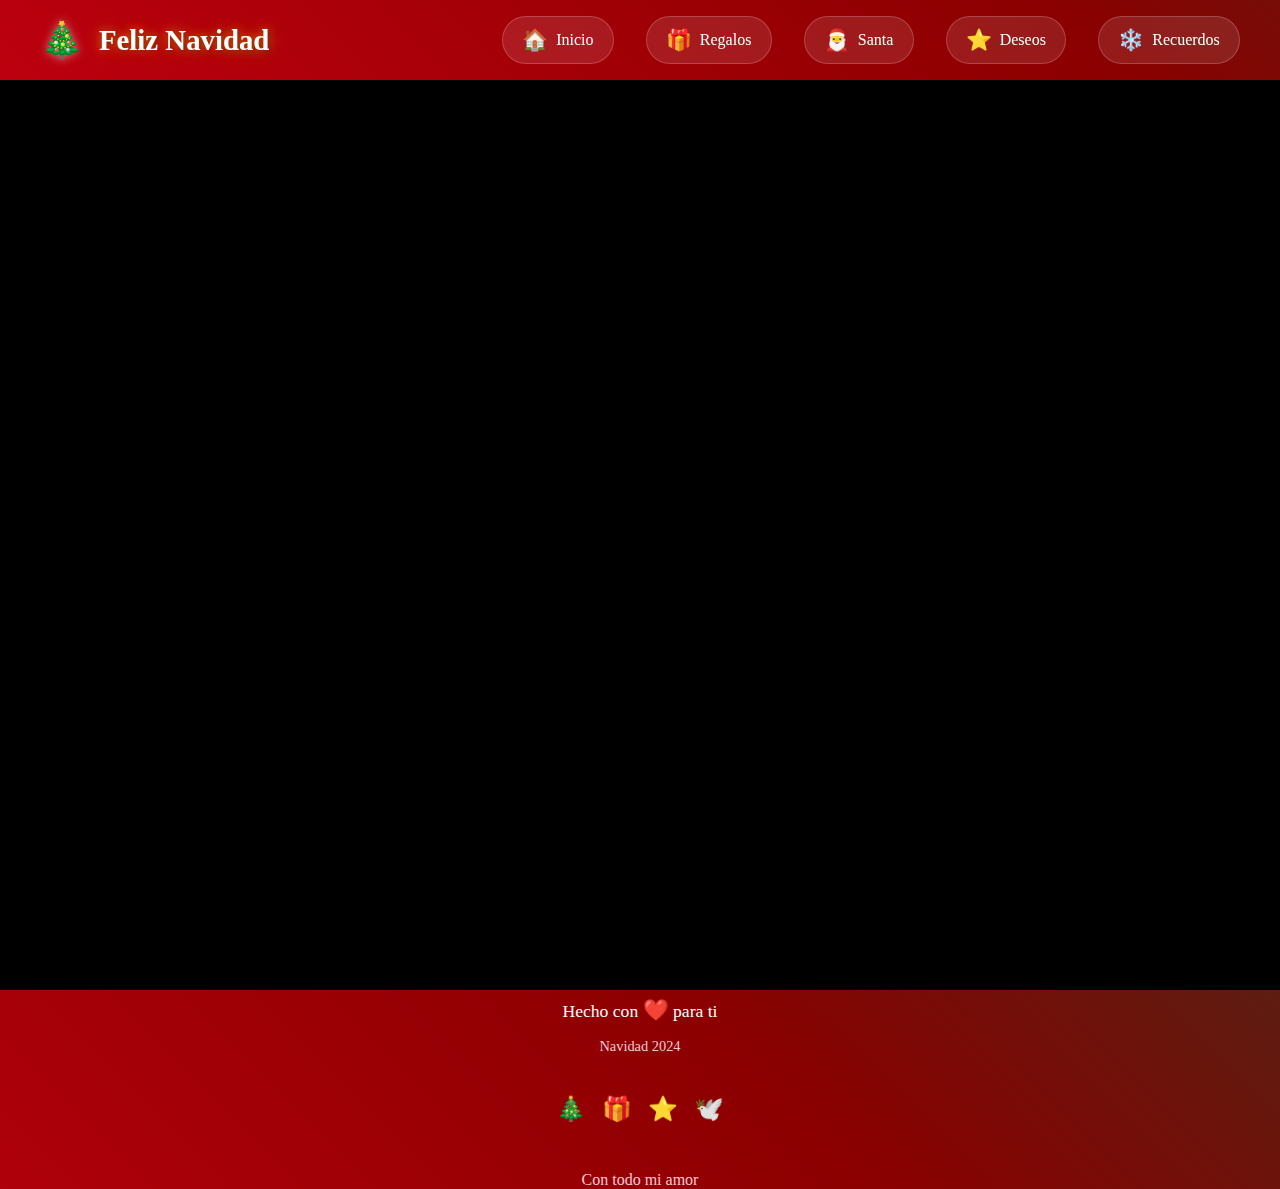
<file: luces.html>
<!DOCTYPE html>
<html lang="en">
<head>
    <meta charset="UTF-8">
    <meta name="viewport" content="width=device-width, initial-scale=1.0">
    <title>Luces</title>
    <link rel="stylesheet" href="luces.css">
</head>
<body>
    <nav class="nav-christmas">
        <div class="nav-container">
            <div class="nav-logo">
                <span class="nav-icon">🎄</span>
                <span class="nav-title">Feliz Navidad</span>
            </div>
            <input type="checkbox" id="nav-toggle" class="nav-toggle-input">
            <label for="nav-toggle" class="nav-toggle-label">
                <span></span>
                <span></span>
                <span></span>
            </label>
            <ul class="nav-menu">
                <li><a href="index.html" class="nav-link"><span>🏠</span>Inicio</a></li>
                <li><a href="regalos.html" class="nav-link"><span>🎁</span>Regalos</a></li>
                <li><a href="santa.html" class="nav-link"><span>🎅</span>Santa</a></li>
                <li><a href="#" class="nav-link"><span>⭐</span>Deseos</a></li>
                <li><a href="recuerdos.html" class="nav-link"><span>❄️</span>Recuerdos</a></li>
            </ul>
        </div>
    </nav>
    <div class="fireworks-container"></div>
    <footer class="christmas-footer">
        <div class="footer-content">
            <div class="footer-message">
                <p class="footer-text">
                    Hecho con <span class="heart-beat">❤️</span> para ti
                </p>
                <p class="footer-date">Navidad 2024</p>
            </div>
            <div class="footer-decorations">
                <div class="decoration-row">
                    <span class="decoration-item">🎄</span>
                    <span class="decoration-item">🎁</span>
                    <span class="decoration-item">⭐</span>
                    <span class="decoration-item">🕊️</span>
                </div>
            </div>
            <div class="footer-social">
                <p class="footer-love">Con todo mi amor</p>
            </div>
        </div>
    </footer>
    <script src="luces.js"></script>
</body>
</html>
</file>
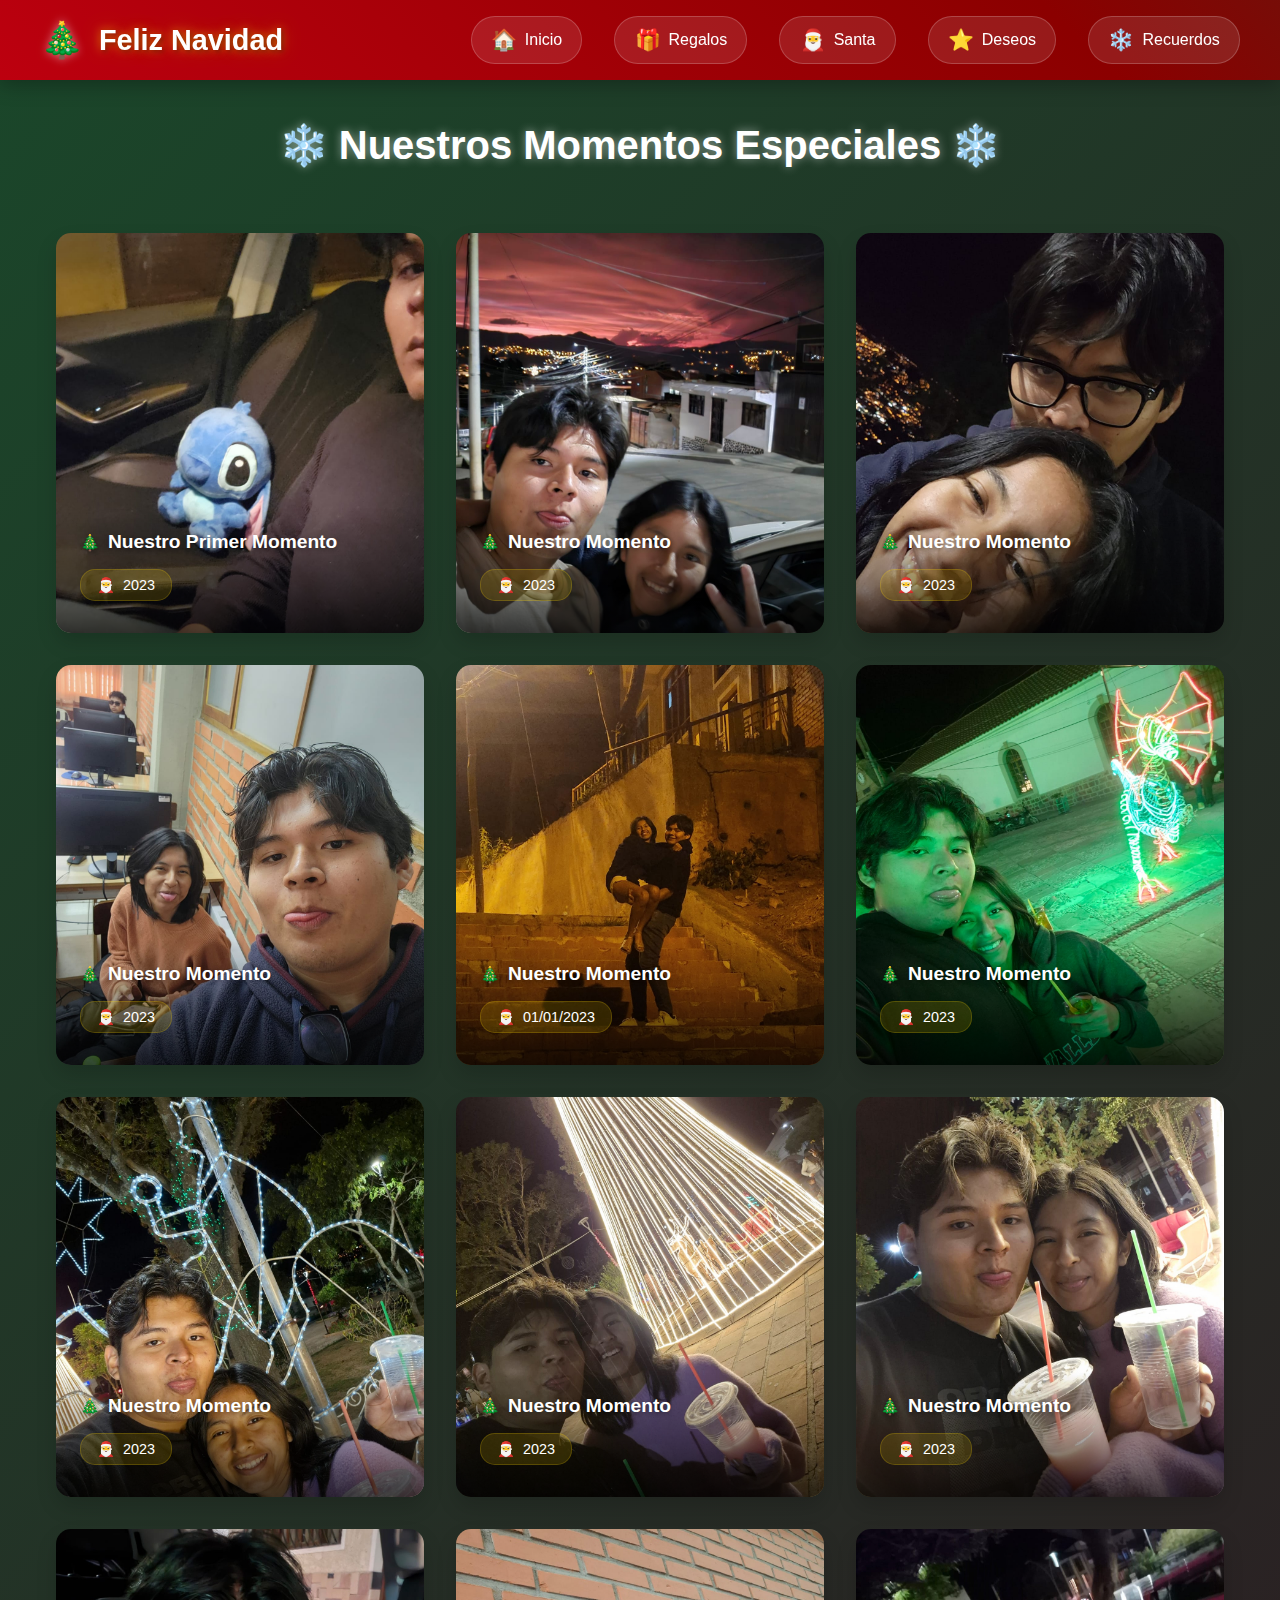
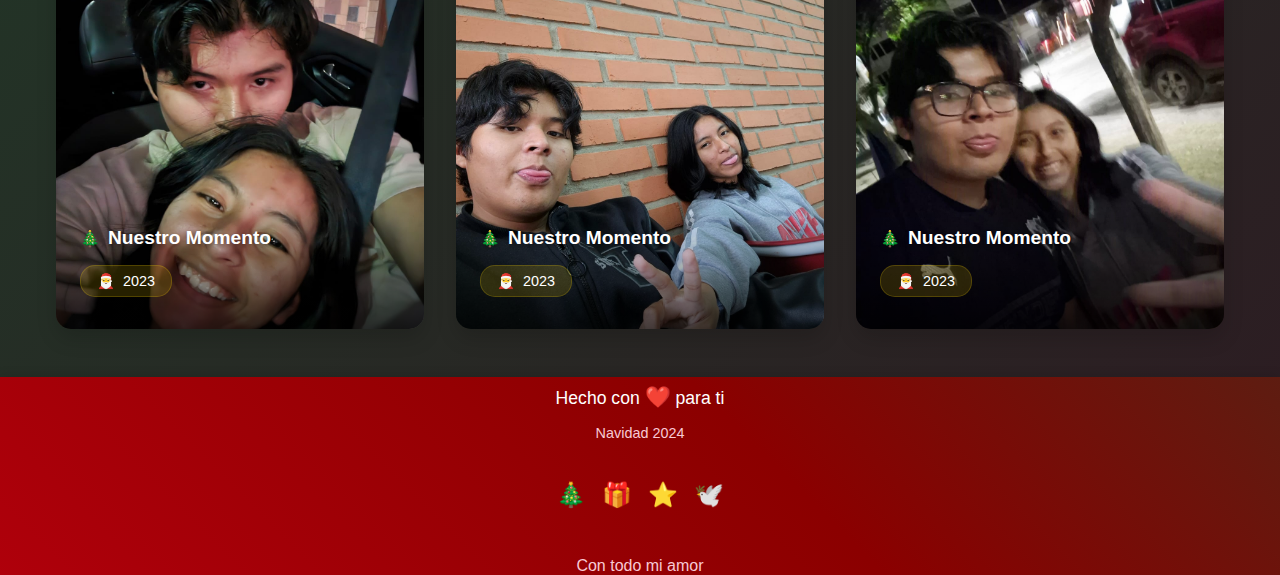
<file: recuerdos.html>
<!DOCTYPE html>
<html lang="es">
<head>
    <meta charset="UTF-8">
    <meta name="viewport" content="width=device-width, initial-scale=1.0">
    <title>Nuestros Recuerdos</title>
    <link rel="stylesheet" href="recuerdos.css">
</head>
<body>
    <nav class="nav-christmas">
        <div class="nav-container">
            <div class="nav-logo">
                <span class="nav-icon">🎄</span>
                <span class="nav-title">Feliz Navidad</span>
            </div>
            <input type="checkbox" id="nav-toggle" class="nav-toggle-input">
            <label for="nav-toggle" class="nav-toggle-label">
                <span></span>
                <span></span>
                <span></span>
            </label>
            <ul class="nav-menu">
                <li><a href="index.html" class="nav-link"><span>🏠</span>Inicio</a></li>
                <li><a href="regalos.html" class="nav-link"><span>🎁</span>Regalos</a></li>
                <li><a href="santa.html" class="nav-link"><span>🎅</span>Santa</a></li>
                <li><a href="luces.html" class="nav-link"><span>⭐</span>Deseos</a></li>
                <li><a href="#" class="nav-link"><span>❄️</span>Recuerdos</a></li>
            </ul>
        </div>
    </nav>

    <div class="memories-container">
        <h1 class="memories-title">Nuestros Momentos Especiales</h1>
        
        <div class="memories-grid">
            <!-- Ejemplo de una card de memoria -->
            <div class="memory-card">
                <div class="card-inner">
                    <div class="card-front">
                        <img src="imagenes/img38.jpg" alt="Recuerdo especial">
                        <div class="card-front-title">
                            <h3>Nuestro Primer Momento</h3>
                            <span class="card-date">2023</span>
                        </div>
                    </div>
                    <div class="card-back">
                        <div class="card-content">
                            <h3 class="nu">Nuestro Primer Momento</h3>
                            <p>Este es el momento donde nuestra relacion 
                                se fortalecio y nos dimos cuenta que 
                                eramos el uno para el otro.
                            </p>
                            <span class="card-date">2023</span>
                            <div class="card-tags">
                                <span class="tag">❤️ Amor</span>
                                <span class="tag">✨ Especial</span>
                            </div>
                        </div>
                    </div>
                </div>
            </div>

            <div class="memory-card">
                <div class="card-inner">
                    <div class="card-front">
                        <img src="imagenes/img7.jpg" alt="Recuerdo especial">
                        <div class="card-front-title">
                            <h3>Nuestro  Momento</h3>
                            <span class="card-date">2023</span>
                        </div>
                    </div>
                    <div class="card-back">
                        <div class="card-content">
                            <h3 class="nu">Nuestro  Momento</h3>
                            <p>Aqui salimos a comer y nos que damos a observar
                                el atardecer despues de una lluvia.
                            </p>
                            <span class="card-date">2023</span>
                            <div class="card-tags">
                                <span class="tag">❤️ Amor</span>
                                <span class="tag">✨ Especial</span>
                            </div>
                        </div>
                    </div>
                </div>
            </div>

            <div class="memory-card">
                <div class="card-inner">
                    <div class="card-front">
                        <img src="imagenes/img23.jpg" alt="Recuerdo especial">
                        <div class="card-front-title">
                            <h3>Nuestro Momento</h3>
                            <span class="card-date">2023</span>
                        </div>
                    </div>
                    <div class="card-back">
                        <div class="card-content">
                            <h3 class="nu">Nuestro Momento</h3>
                            <p>Nosotros viendo las luces de toda la ciudad de
                                Sucre en la noche que se ven lindas.
                            </p>
                            <span class="card-date">2023</span>
                            <div class="card-tags">
                                <span class="tag">❤️ Amor</span>
                                <span class="tag">✨ Especial</span>
                            </div>
                        </div>
                    </div>
                </div>
            </div>

            <div class="memory-card">
                <div class="card-inner">
                    <div class="card-front">
                        <img src="imagenes/img26.jpg" alt="Recuerdo especial">
                        <div class="card-front-title">
                            <h3>Nuestro  Momento</h3>
                            <span class="card-date">2023</span>
                        </div>
                    </div>
                    <div class="card-back">
                        <div class="card-content">
                            <h3 class="nu">Nuestro Momento</h3>
                            <p>Cuando alguien entro a mi teams y te mando
                                un mesaje sin saber que estabamos los dos 
                                juntos.
                            </p>
                            <span class="card-date">2023</span>
                            <div class="card-tags">
                                <span class="tag">❤️ Amor</span>
                                <span class="tag">✨ Especial</span>
                            </div>
                        </div>
                    </div>
                </div>
            </div>

            <div class="memory-card">
                <div class="card-inner">
                    <div class="card-front">
                        <img src="imagenes/img22.jpg" alt="Recuerdo especial">
                        <div class="card-front-title">
                            <h3>Nuestro Momento</h3>
                            <span class="card-date">01/01/2023</span>
                        </div>
                    </div>
                    <div class="card-back">
                        <div class="card-content">
                            <h3 class="nu">Nuestro Momento</h3>
                            <p>Cuando fuimos a caminar por donde sea por que
                                salimos sin ningun plan y terminamos en donde 
                                esta after.
                            </p>
                            <span class="card-date">2023</span>
                            <div class="card-tags">
                                <span class="tag">❤️ Amor</span>
                                <span class="tag">✨ Especial</span>
                            </div>
                        </div>
                    </div>
                </div>
            </div>

            <div class="memory-card">
                <div class="card-inner">
                    <div class="card-front">
                        <img src="imagenes/img15.jpg" alt="Recuerdo especial">
                        <div class="card-front-title">
                            <h3>Nuestro Momento</h3>
                            <span class="card-date">2023</span>
                        </div>
                    </div>
                    <div class="card-back">
                        <div class="card-content">
                            <h3 class="nu">Nuestro Momento</h3>
                            <p>Cuando fuimos a la recolecta a ver las luces 
                                y estaban dinosaurios y se veian muy lindas las 
                                decoraciones en lindo momento.
                            </p>
                            <span class="card-date">2023</span>
                            <div class="card-tags">
                                <span class="tag">❤️ Amor</span>
                                <span class="tag">✨ Especial</span>
                            </div>
                        </div>
                    </div>
                </div>
            </div>

            <div class="memory-card">
                <div class="card-inner">
                    <div class="card-front">
                        <img src="imagenes/img32.jpg" alt="Recuerdo especial">
                        <div class="card-front-title">
                            <h3>Nuestro Momento</h3>
                            <span class="card-date">2023</span>
                        </div>
                    </div>
                    <div class="card-back">
                        <div class="card-content">
                            <h3 class="nu">Nuestro Momento</h3>
                            <p>Nosotros en la plazita treveris despues de
                                comer las banderrillas.
                            </p>
                            <span class="card-date">2023</span>
                            <div class="card-tags">
                                <span class="tag">❤️ Amor</span>
                                <span class="tag">✨ Especial</span>
                            </div>
                        </div>
                    </div>
                </div>
            </div>

            <div class="memory-card">
                <div class="card-inner">
                    <div class="card-front">
                        <img src="imagenes/img33.jpg" alt="Recuerdo especial">
                        <div class="card-front-title">
                            <h3>Nuestro Momento</h3>
                            <span class="card-date">2023</span>
                        </div>
                    </div>
                    <div class="card-back">
                        <div class="card-content">
                            <h3 class="nu">Nuestro Momento</h3>
                            <p>Mas fotitos de nosotros en la plazita treveris</p>
                            <span class="card-date">2023</span>
                            <div class="card-tags">
                                <span class="tag">❤️ Amor</span>
                                <span class="tag">✨ Especial</span>
                            </div>
                        </div>
                    </div>
                </div>
            </div>

            <div class="memory-card">
                <div class="card-inner">
                    <div class="card-front">
                        <img src="imagenes/img30.jpg" alt="Recuerdo especial">
                        <div class="card-front-title">
                            <h3>Nuestro Momento</h3>
                            <span class="card-date">2023</span>
                        </div>
                    </div>
                    <div class="card-back">
                        <div class="card-content">
                            <h3 class="nu">Nuestro Momento</h3>
                            <p>En la Plazita un dia antes de que te fueras a Argentina
                                de vacaciones paseando y viendo las luces.
                            </p>
                            <span class="card-date">2023</span>
                            <div class="card-tags">
                                <span class="tag">❤️ Amor</span>
                                <span class="tag">✨ Especial</span>
                            </div>
                        </div>
                    </div>
                </div>
            </div>

            <div class="memory-card">
                <div class="card-inner">
                    <div class="card-front">
                        <img src="imagenes/img12.jpg" alt="Recuerdo especial">
                        <div class="card-front-title">
                            <h3>Nuestro Momento</h3>
                            <span class="card-date">2023</span>
                        </div>
                    </div>
                    <div class="card-back">
                        <div class="card-content">
                            <h3 class="nu">Nuestro Momento</h3>
                            <p>Nose que haciamos jaja pero una foto de nosotros en el
                                auto jajaja no recuerdo que haciamos pero estabamos
                                felices jajaja.
                            </p>
                            <span class="card-date">2023</span>
                            <div class="card-tags">
                                <span class="tag">❤️ Amor</span>
                                <span class="tag">✨ Especial</span>
                            </div>
                        </div>
                    </div>
                </div>
            </div>

            <div class="memory-card">
                <div class="card-inner">
                    <div class="card-front">
                        <img src="imagenes/img14.jpg" alt="Recuerdo especial">
                        <div class="card-front-title">
                            <h3>Nuestro Momento</h3>
                            <span class="card-date">2023</span>
                        </div>
                    </div>
                    <div class="card-back">
                        <div class="card-content">
                            <h3 class="nu">Nuestro Momento</h3>
                            <p>Nosotros en la Univalle nose que materia nos tocaba 
                                pero una foto ahi no pasa nada jajaja.
                            </p>
                            <span class="card-date">2023</span>
                            <div class="card-tags">
                                <span class="tag">❤️ Amor</span>
                                <span class="tag">✨ Especial</span>
                            </div>
                        </div>
                    </div>
                </div>
            </div>

            <div class="memory-card">
                <div class="card-inner">
                    <div class="card-front">
                        <img src="imagenes/img11.jpg" alt="Recuerdo especial">
                        <div class="card-front-title">
                            <h3>Nuestro Momento</h3>
                            <span class="card-date">2023</span>
                        </div>
                    </div>
                    <div class="card-back">
                        <div class="card-content">
                            <h3 class="nu">Nuestro Momento</h3>
                            <p>Nosotros paseando por ahi nose que calle es pero passeando
                                por ahi jajaja.
                            </p>
                            <span class="card-date">2023</span>
                            <div class="card-tags">
                                <span class="tag">❤️ Amor</span>
                                <span class="tag">✨ Especial</span>
                            </div>
                        </div>
                    </div>
                </div>
            </div>
            <!-- Puedes duplicar más memory-card aquí -->
        </div>
    </div>
    <footer class="christmas-footer">
        <div class="footer-content">
            <div class="footer-message">
                <p class="footer-text">
                    Hecho con <span class="heart-beat">❤️</span> para ti
                </p>
                <p class="footer-date">Navidad 2024</p>
            </div>
            <div class="footer-decorations">
                <div class="decoration-row">
                    <span class="decoration-item">🎄</span>
                    <span class="decoration-item">🎁</span>
                    <span class="decoration-item">⭐</span>
                    <span class="decoration-item">🕊️</span>
                </div>
            </div>
            <div class="footer-social">
                <p class="footer-love">Con todo mi amor</p>
            </div>
        </div>
    </footer>

    <script src="recuerdos.js"></script>
</body>
</html>
</file>
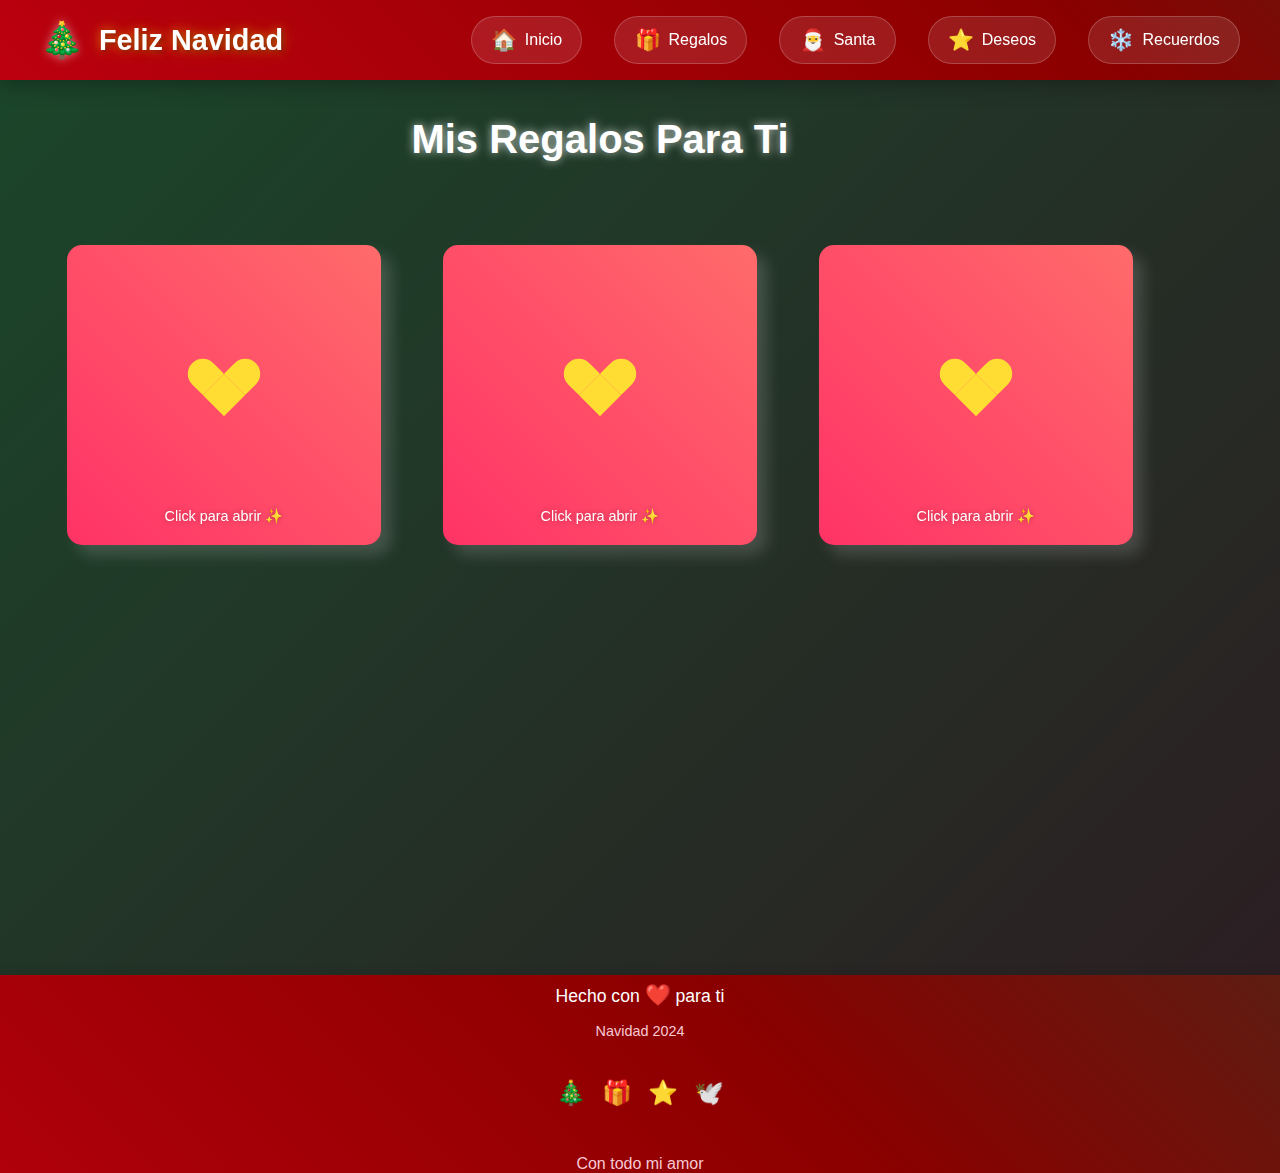
<file: regalos.html>
<!DOCTYPE html>
<html lang="es">
<head>
    <meta charset="UTF-8">
    <meta name="viewport" content="width=device-width, initial-scale=1.0">
    <title>Regalos Navideños</title>
    <link rel="stylesheet" href="regalos.css">
</head>
<body>
    <nav class="nav-christmas">
        <div class="nav-container">
            <div class="nav-logo">
                <span class="nav-icon">🎄</span>
                <span class="nav-title">Feliz Navidad</span>
            </div>
            <input type="checkbox" id="nav-toggle" class="nav-toggle-input">
            <label for="nav-toggle" class="nav-toggle-label">
                <span></span>
                <span></span>
                <span></span>
            </label>
            <ul class="nav-menu">
                <li><a href="index.html" class="nav-link"><span>🏠</span>Inicio</a></li>
                <li><a href="#" class="nav-link"><span>🎁</span>Regalos</a></li>
                <li><a href="santa.html" class="nav-link"><span>🎅</span>Santa</a></li>
                <li><a href="luces.html" class="nav-link"><span>⭐</span>Deseos</a></li>
                <li><a href="recuerdos.html" class="nav-link"><span>❄️</span>Recuerdos</a></li>
            </ul>
        </div>
    </nav>

    <div class="gifts-container">
        <h1 class="gifts-title">Mis Regalos Para Ti</h1>
        
        <div class="gifts-grid">
            <!-- Regalo 1 -->
            <div class="gift-box">
                <div class="gift-wrap">
                    <div class="gift-lid">
                        <div class="gift-ribbon"></div>
                        <span class="click-me">Click para abrir ✨</span>
                    </div>
                    <div class="gift-content">
                        <h3>Para Ti ❤️</h3>
                        <p>Eres mi lugar seguro y favorito eres como una
                            lus en mi vida al igual que las luces de la ciudad.
                        </p>
                        <img src="imagenes/img1.jpg" alt="Regalo especial">
                    </div>
                </div>
            </div>

            <!-- Regalo 2 -->
            <div class="gift-box">
                <div class="gift-wrap">
                    <div class="gift-lid">
                        <div class="gift-ribbon"></div>
                        <span class="click-me">Click para abrir ✨</span>
                    </div>
                    <div class="gift-content">
                        <h3>Con Amor 💝</h3>
                        <p>Cuando me abrazas un que este enojada me gusta esa 
                            sensacion es muy linda te amo ❤.
                        </p>
                        <img src="imagenes/img2.jpg" alt="Regalo especial">
                    </div>
                </div>
            </div>

            <!-- Regalo 3 -->
            <div class="gift-box">
                <div class="gift-wrap">
                    <div class="gift-lid">
                        <div class="gift-ribbon"></div>
                        <span class="click-me">Click para abrir ✨</span>
                    </div>
                    <div class="gift-content">
                        <h3>Sorpresa ✨</h3>
                        <p>al estar a tu lado todo es muy lindo y 
                            especial te amo mucho ❤.
                        </p>
                        <img src="imagenes/img3.jpg" alt="Regalo especial">
                    </div>
                </div>
            </div>
            <!-- Regalo 4 -->
            <div class="gift-box">
                <div class="gift-wrap">
                    <div class="gift-lid">
                        <div class="gift-ribbon"></div>
                        <span class="click-me">Click para abrir ✨</span>
                    </div>
                    <div class="gift-content">
                        <h3>Con Aprecio ❤ </h3>
                        <p>Me gusta hacerte mimos trencitas en tu pelo y me 
                            siento muy feliz al hacerlo.
                        </p>
                        <img src="imagenes/img4.jpg" alt="Regalo especial">
                    </div>
                </div>
            </div>
            <!-- Regalo 5 -->
            <div class="gift-box">
                <div class="gift-wrap">
                    <div class="gift-lid">
                        <div class="gift-ribbon"></div>
                        <span class="click-me">Click para abrir ✨</span>
                    </div>
                    <div class="gift-content">
                        <h3>Cositas 💕</h3>
                        <p>La foto demuestra lo distraida que soy jajaja 
                            pero aun asi te amo y espero estar a tu lado 
                            por mucho tiempo mas.
                        </p>
                        <img src="imagenes/img5.jpg" alt="Regalo especial">
                    </div>
                </div>
            </div>
            <!-- Regalo 6 -->
            <div class="gift-box">
                <div class="gift-wrap">
                    <div class="gift-lid">
                        <div class="gift-ribbon"></div>
                        <span class="click-me">Click para abrir ✨</span>
                    </div>
                    <div class="gift-content">
                        <h3>Casita 🏡</h3>
                        <p>
                            Me encanta estar en tu casa y pasar tiempo 
                            contigo es muy lindo y especial
                            ademas de que son momentos en los que se me olvida todas
                            mis precupaciones.
                        </p>
                        <img src="imagenes/img6.jpg" alt="Regalo especial">
                    </div>
                </div>
            </div>
        </div>
    </div>
    <footer class="christmas-footer">
        <div class="footer-content">
            <div class="footer-message">
                <p class="footer-text">
                    Hecho con <span class="heart-beat">❤️</span> para ti
                </p>
                <p class="footer-date">Navidad 2024</p>
            </div>
            <div class="footer-decorations">
                <div class="decoration-row">
                    <span class="decoration-item">🎄</span>
                    <span class="decoration-item">🎁</span>
                    <span class="decoration-item">⭐</span>
                    <span class="decoration-item">🕊️</span>
                </div>
            </div>
            <div class="footer-social">
                <p class="footer-love">Con todo mi amor</p>
            </div>
        </div>
    </footer>

    <script src="regalos.js"></script>
</body>
</html>
</file>
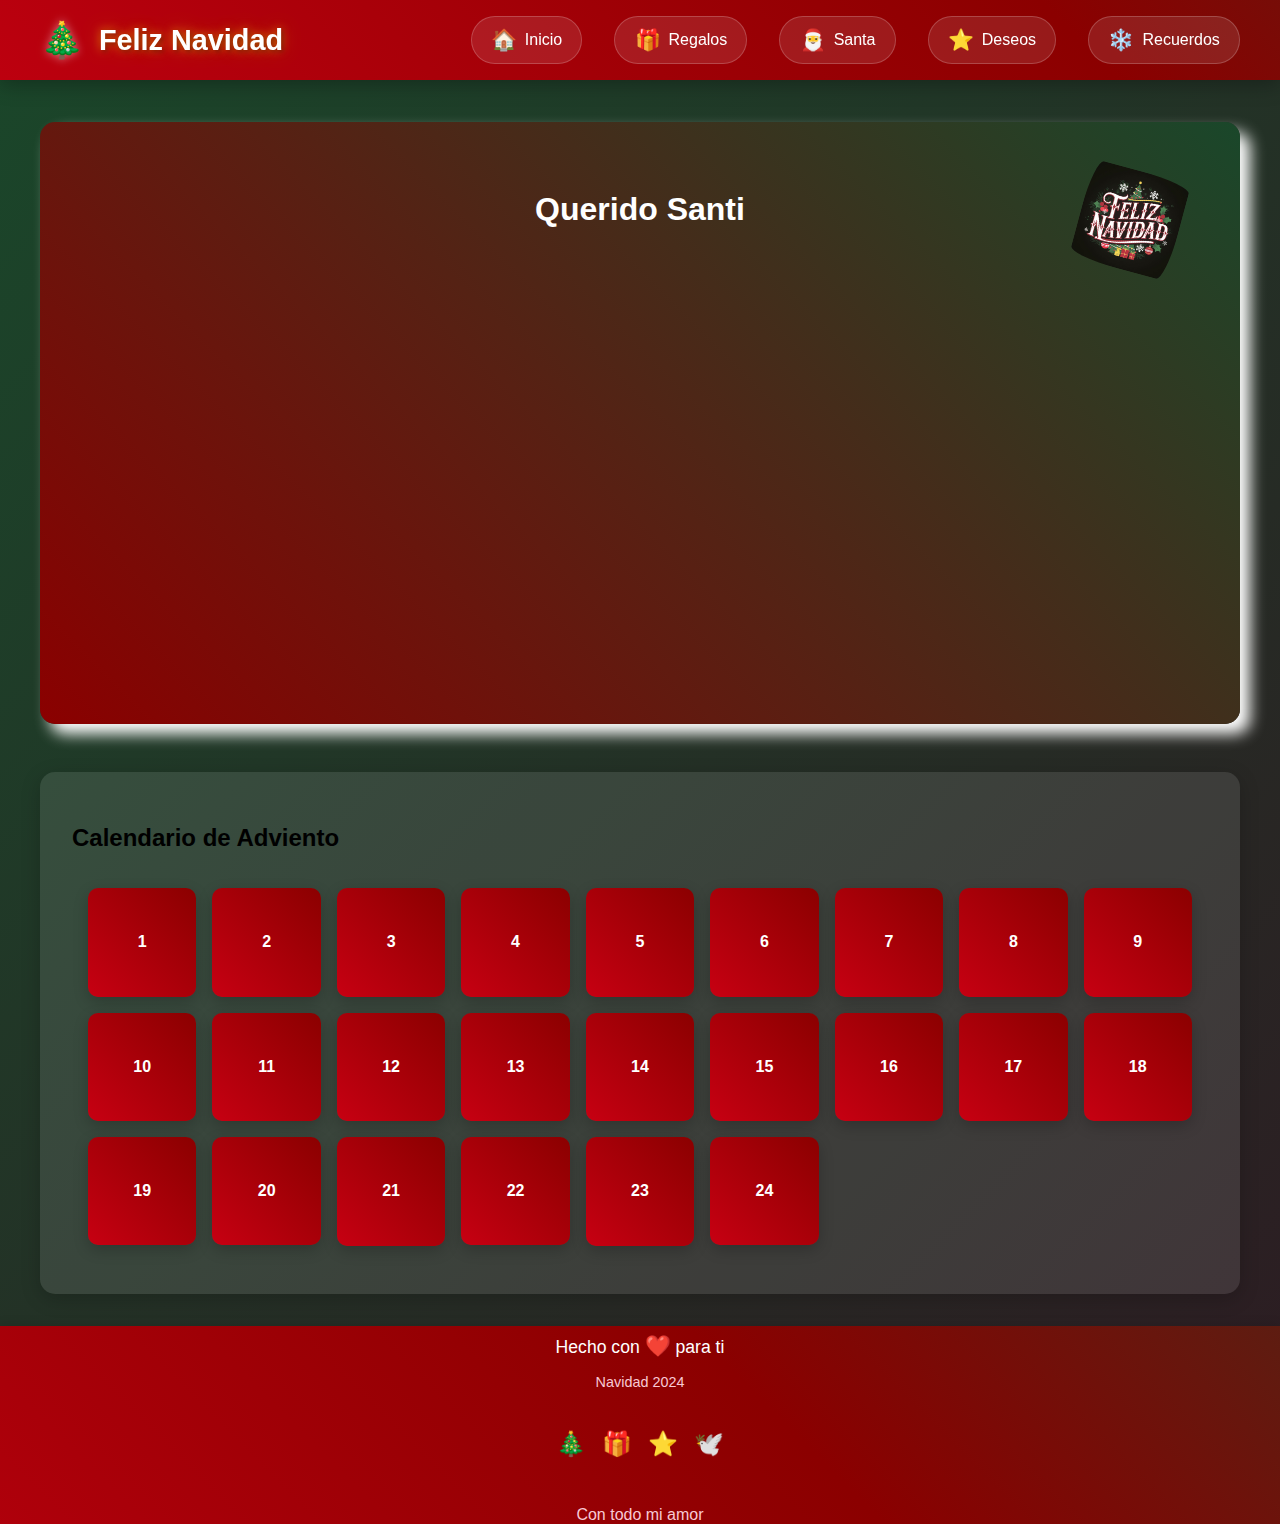
<file: santa.html>
<!DOCTYPE html>
<html lang="es">
<head>
    <meta charset="UTF-8">
    <meta name="viewport" content="width=device-width, initial-scale=1.0">
    <title>Carta a Santa</title>
    <link rel="stylesheet" href="santa.css">
</head>
<body>
    <nav class="nav-christmas">
        <div class="nav-container">
            <div class="nav-logo">
                <span class="nav-icon">🎄</span>
                <span class="nav-title">Feliz Navidad</span>
            </div>
            <input type="checkbox" id="nav-toggle" class="nav-toggle-input">
            <label for="nav-toggle" class="nav-toggle-label">
                <span></span>
                <span></span>
                <span></span>
            </label>
            <ul class="nav-menu">
                <li><a href="index.html" class="nav-link"><span>🏠</span>Inicio</a></li>
                <li><a href="regalos.html" class="nav-link"><span>🎁</span>Regalos</a></li>
                <li><a href="#" class="nav-link"><span>🎅</span>Santa</a></li>
                <li><a href="luces.html" class="nav-link"><span>⭐</span>Deseos</a></li>
                <li><a href="recuerdos.html" class="nav-link"><span>❄️</span>Recuerdos</a></li>
            </ul>
        </div>
    </nav>

    <div class="santa-container">
        <div class="letter-to-santa">
            <div class="letter-header">
                <img src="imagenes/img29.jpeg" alt="Santa Stamp" class="santa-stamp">
                <h1>Querido Santi</h1>
            </div>
            <div class="letter-content">
                <div class="reasons-list">
                    <div class="reason-item">
                        <div class="reason-number">1</div>
                        <p>Tu sonrisa ilumina mis días como las luces del árbol de Navidad.</p>
                    </div>
                    <div class="reason-item">
                        <div class="reason-number">2</div>
                        <p>Eres mi lugar seguro.</p>
                    </div>
                    <div class="reason-item">
                        <div class="reason-number">3</div>
                        <p>Eres mi Googles por que sabes muchas cosas.</p>
                    </div>
                    <div class="reason-item">
                        <div class="reason-number">4</div>
                        <p>Me alegras los dias.</p>
                    </div>
                    <div class="reason-item">
                        <div class="reason-number">5</div>
                        <p>Grasias por quererme y por todo lo que hisiste por mi te amo y espero sigamos jusntos 
                            por mucho mas tiempo.</p>
                    </div>
                </div>
            </div>
        </div>
        <div class="advent-calendar">
            <h2>Calendario de Adviento</h2>
            <div class="calendar-grid">
                <!-- Los días se generarán aquí automáticamente -->
            </div>
        </div>
        <!-- Modal Navideño -->
    <div class="christmas-modal" id="adventModal">
        <div class="modal-content">
            <div class="modal-header">
                <h3>¡Sorpresa Navideña! 🎄</h3>
                <button class="close-modal">×</button>
            </div>
            <div class="modal-body">
                <!-- El contenido se insertará dinámicamente -->
            </div>
            <div class="modal-footer">
                <div class="snow"></div>
            </div>
        </div>
    </div>
    </div>
    <footer class="christmas-footer">
        <div class="footer-content">
            <div class="footer-message">
                <p class="footer-text">
                    Hecho con <span class="heart-beat">❤️</span> para ti
                </p>
                <p class="footer-date">Navidad 2024</p>
            </div>
            <div class="footer-decorations">
                <div class="decoration-row">
                    <span class="decoration-item">🎄</span>
                    <span class="decoration-item">🎁</span>
                    <span class="decoration-item">⭐</span>
                    <span class="decoration-item">🕊️</span>
                </div>
            </div>
            <div class="footer-social">
                <p class="footer-love">Con todo mi amor</p>
            </div>
        </div>
    </footer>

    <script src="santa.js"></script>
</body>
</html>
</file>
<file: luces.css>
.nav-christmas {
    background: linear-gradient(
        45deg, 
        #c70012 0%, 
        #8b0000 25%, 
        #1a472a 50%, 
        #8b0000 75%, 
        #c70012 100%
    );
    background-size: 400% 400%;
    animation: gradientBG 15s ease infinite;
    padding: 1rem 0;
    position: fixed;
    width: 100%;
    top: 0;
    left: 0;
    z-index: 1000;
    box-shadow: 0 4px 20px rgba(0, 0, 0, 0.3);
}

.nav-container {
    max-width: 1200px;
    margin: 0 auto;
    display: flex;
    justify-content: space-between;
    align-items: center;
    padding: 0 2rem;
    position: relative;
}

.nav-logo {
    display: flex;
    align-items: center;
    gap: 15px;
    position: relative;
}

.nav-icon {
    font-size: 2.2rem;
    animation: bounce 2s infinite;
    filter: drop-shadow(0 0 5px rgba(255, 255, 255, 0.5));
}

.nav-title {
    color: #ffffff;
    font-size: 1.8rem;
    font-weight: bold;
    text-shadow: 2px 2px 4px rgba(0, 0, 0, 0.3),
                 0 0 10px rgba(255, 215, 0, 0.5),
                 0 0 20px rgba(255, 215, 0, 0.3);
}

.nav-menu {
    display: flex;
    list-style: none;
    gap: 2rem;
    margin: 0;
    padding: 0;
    align-items: center;
}

.nav-link {
    color: #ffffff;
    text-decoration: none;
    padding: 0.7rem 1.2rem;
    border-radius: 25px;
    transition: all 0.3s ease;
    display: flex;
    align-items: center;
    gap: 8px;
    background: rgba(255, 255, 255, 0.1);
    border: 1px solid rgba(255, 255, 255, 0.2);
}

.nav-link span {
    font-size: 1.3rem;
}

.nav-link:hover {
    background: rgba(255, 255, 255, 0.2);
    transform: translateY(-3px);
    box-shadow: 0 5px 15px rgba(0, 0, 0, 0.3),
                0 0 20px rgba(255, 215, 0, 0.2);
    border-color: rgba(255, 215, 0, 0.5);
}

/* Estilos para el menú hamburguesa */
.nav-toggle-input {
    display: none;
}

.nav-toggle-label {
    display: none;
    flex-direction: column;
    gap: 6px;
    cursor: pointer;
    padding: 5px;
    z-index: 1001;
}

.nav-toggle-label span {
    display: block;
    width: 30px;
    height: 3px;
    background-color: #ffffff;
    border-radius: 3px;
    transition: all 0.3s ease-in-out;
}

@keyframes bounce {
    0%, 100% { transform: translateY(0); }
    50% { transform: translateY(-10px); }
}

@keyframes gradientBG {
    0% { background-position: 0% 50%; }
    50% { background-position: 100% 50%; }
    100% { background-position: 0% 50%; }
}

/* Media Queries */
@media screen and (max-width: 768px) {
    .nav-toggle-label {
        display: flex;
    }

    .nav-menu {
        display: none;
        position: absolute;
        top: 100%;
        left: 0;
        width: 100%;
        background: linear-gradient(45deg, #c70012, #8b0000);
        flex-direction: column;
        padding: 1rem;
        gap: 1rem;
        transform: translateY(-10px);
        opacity: 0;
        transition: all 0.3s ease;
    }

    .nav-toggle-input:checked ~ .nav-menu {
        display: flex;
        transform: translateY(0);
        opacity: 1;
    }

    .nav-link {
        width: 100%;
        justify-content: center;
    }

    .nav-toggle-input:checked ~ .nav-toggle-label span:first-child {
        transform: rotate(45deg) translate(8px, 8px);
    }

    .nav-toggle-input:checked ~ .nav-toggle-label span:nth-child(2) {
        opacity: 0;
    }

    .nav-toggle-input:checked ~ .nav-toggle-label span:last-child {
        transform: rotate(-45deg) translate(8px, -8px);
    }
}

@media screen and (max-width: 480px) {
    .nav-container {
        padding: 0 1rem;
    }

    .nav-title {
        font-size: 1.2rem;
    }

    .nav-icon {
        font-size: 1.8rem;
    }

    .nav-link {
        padding: 0.8rem;
        font-size: 0.9rem;
    }
}

/* Ajustes para dispositivos muy pequeños */
@media screen and (max-width: 320px) {
    .nav-title {
        font-size: 1rem;
    }

    .nav-icon {
        font-size: 1.5rem;
    }
}

/* Ajuste para el contenido debajo de la navbar */
body {
    padding-top: 90px;
    margin: 0;
}


.nav-christmas {
    background: linear-gradient(
        45deg, 
        #c70012 0%, 
        #8b0000 25%, 
        #1a472a 50%, 
        #8b0000 75%, 
        #c70012 100%
    );
    background-size: 400% 400%;
    animation: gradientBG 15s ease infinite;
    padding: 1rem 0;
    position: fixed;
    width: 100%;
    top: 0;
    left: 0;
    z-index: 1000;
    box-shadow: 0 4px 20px rgba(0, 0, 0, 0.3);
}

.nav-container {
    max-width: 1200px;
    margin: 0 auto;
    display: flex;
    justify-content: space-between;
    align-items: center;
    padding: 0 2rem;
    position: relative;
}

.nav-logo {
    display: flex;
    align-items: center;
    gap: 15px;
    position: relative;
}

.nav-icon {
    font-size: 2.2rem;
    animation: bounce 2s infinite;
    filter: drop-shadow(0 0 5px rgba(255, 255, 255, 0.5));
}

.nav-title {
    color: #ffffff;
    font-size: 1.8rem;
    font-weight: bold;
    text-shadow: 2px 2px 4px rgba(0, 0, 0, 0.3),
                 0 0 10px rgba(255, 215, 0, 0.5),
                 0 0 20px rgba(255, 215, 0, 0.3);
}

.nav-menu {
    display: flex;
    list-style: none;
    gap: 2rem;
    margin: 0;
    padding: 0;
    align-items: center;
}

.nav-link {
    color: #ffffff;
    text-decoration: none;
    padding: 0.7rem 1.2rem;
    border-radius: 25px;
    transition: all 0.3s ease;
    display: flex;
    align-items: center;
    gap: 8px;
    background: rgba(255, 255, 255, 0.1);
    border: 1px solid rgba(255, 255, 255, 0.2);
}

.nav-link span {
    font-size: 1.3rem;
}

.nav-link:hover {
    background: rgba(255, 255, 255, 0.2);
    transform: translateY(-3px);
    box-shadow: 0 5px 15px rgba(0, 0, 0, 0.3),
                0 0 20px rgba(255, 215, 0, 0.2);
    border-color: rgba(255, 215, 0, 0.5);
}

/* Estilos para el menú hamburguesa */
.nav-toggle-input {
    display: none;
}

.nav-toggle-label {
    display: none;
    flex-direction: column;
    gap: 6px;
    cursor: pointer;
    padding: 5px;
    z-index: 1001;
}

.nav-toggle-label span {
    display: block;
    width: 30px;
    height: 3px;
    background-color: #ffffff;
    border-radius: 3px;
    transition: all 0.3s ease-in-out;
}

@keyframes bounce {
    0%, 100% { transform: translateY(0); }
    50% { transform: translateY(-10px); }
}

@keyframes gradientBG {
    0% { background-position: 0% 50%; }
    50% { background-position: 100% 50%; }
    100% { background-position: 0% 50%; }
}

/* Media Queries */
@media screen and (max-width: 768px) {
    .nav-toggle-label {
        display: flex;
    }

    .nav-menu {
        display: none;
        position: absolute;
        top: 100%;
        left: 0;
        width: 100%;
        background: linear-gradient(45deg, #c70012, #8b0000);
        flex-direction: column;
        padding: 1rem;
        gap: 1rem;
        transform: translateY(-10px);
        opacity: 0;
        transition: all 0.3s ease;
    }

    .nav-toggle-input:checked ~ .nav-menu {
        display: flex;
        transform: translateY(0);
        opacity: 1;
    }

    .nav-link {
        width: 100%;
        justify-content: center;
    }

    .nav-toggle-input:checked ~ .nav-toggle-label span:first-child {
        transform: rotate(45deg) translate(8px, 8px);
    }

    .nav-toggle-input:checked ~ .nav-toggle-label span:nth-child(2) {
        opacity: 0;
    }

    .nav-toggle-input:checked ~ .nav-toggle-label span:last-child {
        transform: rotate(-45deg) translate(8px, -8px);
    }
}

@media screen and (max-width: 480px) {
    .nav-container {
        padding: 0 1rem;
    }

    .nav-title {
        font-size: 1.2rem;
    }

    .nav-icon {
        font-size: 1.8rem;
    }

    .nav-link {
        padding: 0.8rem;
        font-size: 0.9rem;
    }
}

/* Ajustes para dispositivos muy pequeños */
@media screen and (max-width: 320px) {
    .nav-title {
        font-size: 1rem;
    }

    .nav-icon {
        font-size: 1.5rem;
    }
}

/* Ajuste para el contenido debajo de la navbar */
body {
    padding-top: 90px;
    margin: 0;
}

/* Mantén todos los estilos anteriores y agrega/modifica estos: */

.firework {
    position: absolute;
    pointer-events: none;
    z-index: 2;
}

.firework span {
    position: absolute;
    width: 8px; /* Partículas más grandes */
    height: 8px;
    border-radius: 50%;
    background: #fff;
}

.letter-particle {
    position: absolute;
    font-size: 100px; /* Tamaño grande para las letras */
    color: #fff;
    opacity: 0;
    pointer-events: none;
    text-shadow: 
        0 0 20px currentColor,
        0 0 40px currentColor,
        0 0 60px currentColor;
    animation: letterAppear 2s ease-out forwards;
}

@keyframes letterAppear {
    0% {
        transform: translate(-50%, -50%) scale(0);
        opacity: 0;
    }
    50% {
        transform: translate(-50%, -50%) scale(1.2);
        opacity: 1;
    }
    100% {
        transform: translate(-50%, -50%) scale(1);
        opacity: 0;
    }
}

.particle {
    position: absolute;
    animation: explode 1.2s ease-out forwards;
    width: 10px; /* Partículas más grandes */
    height: 10px;
}

/* Mantén los estilos anteriores y actualiza/agrega estos: */

.fireworks-container {
    top: 0;
    left: 0;
    width: 100vw;
    height: 100vh;
    overflow: hidden;
    z-index: 1;
    pointer-events: none;
}

.letter-particle {
    position: absolute;
    font-size: clamp(2rem, 15vw, 100px); /* Tamaño responsive */
    color: #fff;
    opacity: 0;
    pointer-events: none;
    text-shadow: 
        0 0 clamp(10px, 2vw, 20px) currentColor,
        0 0 clamp(20px, 4vw, 40px) currentColor,
        0 0 clamp(30px, 6vw, 60px) currentColor;
    animation: letterAppear 2s ease-out forwards;
    white-space: nowrap;
    transform-origin: center;
}

.firework span {
    position: absolute;
    width: clamp(6px, 1.5vw, 12px); /* Partículas más grandes */
    height: clamp(6px, 1.5vw, 12px);
    border-radius: 50%;
    background: #fff;
    box-shadow: 
        0 0 clamp(10px, 2vw, 30px) currentColor,
        0 0 clamp(20px, 4vw, 60px) currentColor,
        0 0 clamp(30px, 6vw, 90px) rgba(255, 255, 255, 0.5);
}

.letter-particle {
    position: absolute;
    font-size: clamp(2rem, 15vw, 100px);
    color: #fff;
    opacity: 0;
    pointer-events: none;
    text-shadow: 
        0 0 clamp(20px, 4vw, 40px) currentColor,
        0 0 clamp(40px, 8vw, 80px) currentColor,
        0 0 clamp(60px, 12vw, 120px) rgba(255, 255, 255, 0.5);
    animation: letterAppear 2s ease-out forwards;
    white-space: nowrap;
    transform-origin: center;
    font-weight: bold;
}

.particle {
    width: clamp(8px, 2vw, 15px); /* Partículas más grandes */
    height: clamp(8px, 2vw, 15px);
    filter: blur(1px); /* Efecto de resplandor suave */
}

@keyframes letterAppear {
    0% {
        transform: translate(-50%, -50%) scale(0);
        opacity: 0;
        filter: brightness(1);
    }
    50% {
        transform: translate(-50%, -50%) scale(1.2);
        opacity: 1;
        filter: brightness(1.5);
    }
    100% {
        transform: translate(-50%, -50%) scale(1);
        opacity: 0;
        filter: brightness(1);
    }
}

/* Nuevo efecto de destello */
@keyframes sparkle {
    0%, 100% {
        opacity: 1;
        transform: scale(1);
    }
    50% {
        opacity: 0.5;
        transform: scale(1.2);
    }
}

/* Estilos de la barra de navegación */
.nav-christmas {
    background: linear-gradient(
        45deg, 
        #c70012 0%, 
        #8b0000 25%, 
        #1a472a 50%, 
        #8b0000 75%, 
        #c70012 100%
    );
    background-size: 400% 400%;
    animation: gradientBG 15s ease infinite;
    padding: 1rem 0;
    position: fixed;
    width: 100%;
    top: 0;
    left: 0;
    z-index: 1000;
    box-shadow: 0 4px 20px rgba(0, 0, 0, 0.3);
}

.nav-container {
    max-width: 1200px;
    margin: 0 auto;
    display: flex;
    justify-content: space-between;
    align-items: center;
    padding: 0 2rem;
    position: relative;
}

.nav-logo {
    display: flex;
    align-items: center;
    gap: 15px;
    position: relative;
}

.nav-icon {
    font-size: 2.2rem;
    animation: bounce 2s infinite;
    filter: drop-shadow(0 0 5px rgba(255, 255, 255, 0.5));
}

.nav-title {
    color: #ffffff;
    font-size: 1.8rem;
    font-weight: bold;
    text-shadow: 2px 2px 4px rgba(0, 0, 0, 0.3),
                 0 0 10px rgba(255, 215, 0, 0.5),
                 0 0 20px rgba(255, 215, 0, 0.3);
}

.nav-menu {
    display: flex;
    list-style: none;
    gap: 2rem;
    margin: 0;
    padding: 0;
}

.nav-link {
    color: #ffffff;
    text-decoration: none;
    padding: 0.7rem 1.2rem;
    border-radius: 25px;
    transition: all 0.3s ease;
    display: flex;
    align-items: center;
    gap: 8px;
    background: rgba(255, 255, 255, 0.1);
    border: 1px solid rgba(255, 255, 255, 0.2);
}

.nav-link span {
    font-size: 1.3rem;
}

.nav-link:hover {
    background: rgba(255, 255, 255, 0.2);
    transform: translateY(-3px);
    box-shadow: 0 5px 15px rgba(0, 0, 0, 0.3),
                0 0 20px rgba(255, 215, 0, 0.2);
    border-color: rgba(255, 215, 0, 0.5);
}

/* Estilos para el menú hamburguesa */
.nav-toggle-input {
    display: none;
}

.nav-toggle-label {
    display: none;
    flex-direction: column;
    gap: 6px;
    cursor: pointer;
    padding: 5px;
    z-index: 1001;
}

.nav-toggle-label span {
    display: block;
    width: 30px;
    height: 3px;
    background-color: #ffffff;
    border-radius: 3px;
    transition: all 0.3s ease-in-out;
}

@keyframes bounce {
    0%, 100% { transform: translateY(0); }
    50% { transform: translateY(-10px); }
}

@keyframes gradientBG {
    0% { background-position: 0% 50%; }
    50% { background-position: 100% 50%; }
    100% { background-position: 0% 50%; }
}

/* Media Queries */
@media screen and (max-width: 768px) {
    .nav-toggle-label {
        display: flex;
    }

    .nav-menu {
        display: none;
        position: absolute;
        top: 100%;
        left: 0;
        width: 100%;
        background: linear-gradient(45deg, #c70012, #8b0000);
        flex-direction: column;
        padding: 1rem;
        gap: 1rem;
        transform: translateY(-10px);
        opacity: 0;
        transition: all 0.3s ease;
    }

    .nav-toggle-input:checked ~ .nav-menu {
        display: flex;
        transform: translateY(0);
        opacity: 1;
    }

    .nav-link {
        width: 100%;
        justify-content: center;
    }
}

/* Ajustes generales */
body {
    margin: 0;
    padding-top: 90px;
    background: #000;
    cursor: pointer;
}

/* Modifica el footer */
.christmas-footer { /* Cambiado de relative a fixed */
    bottom: 0; /* Añadido */
    left: 0; /* Añadido */
    width: 100%;
    background: linear-gradient(
        45deg, 
        #c70012 0%, 
        #8b0000 25%, 
        #1a472a 50%, 
        #8b0000 75%, 
        #c70012 100%
    );
    background-size: 400% 400%;
    animation: gradientBG 15s ease infinite;
    color: #fff;
    text-align: center;
    border-top: linear-gradient(
        45deg, 
        #c70012 0%, 
        #8b0000 25%, 
        #1a472a 50%, 
        #8b0000 75%, 
        #c70012 100%
    );
    box-shadow: 0 -2px 10px rgba(0,0,0,0.1);
    z-index: 100; /* Añadido */
}
.footer-content {
    width: min(95%, 1200px);
    margin: 0 auto;
    display: flex;
    flex-direction: column;
    gap: clamp(0.5rem, 2vw, 1rem);
}

.footer-message {
    font-size: clamp(0.9rem, 2.5vw, 1.1rem);
}

.footer-text {
    margin: 0;
    padding: 0.5rem;
}

.heart-beat {
    display: inline-block;
    font-size: clamp(1rem, 3vw, 1.3rem);
    animation: heartBeat 1.5s infinite;
}

.footer-date {
    font-size: clamp(0.8rem, 2vw, 0.9rem);
    color: #f8c9d4;
    margin: 0.5rem 0;
}

.footer-decorations {
    width: 100%;
    padding: clamp(0.5rem, 2vw, 1rem) 0;
}

.decoration-row {
    display: flex;
    justify-content: center;
    gap: clamp(0.5rem, 3vw, 1rem);
    flex-wrap: wrap;
}

.decoration-item {
    font-size: clamp(1.2rem, 4vw, 1.5rem);
    animation: float 3s infinite ease-in-out;
}

.footer-social {
    margin-top: clamp(0.5rem, 2vw, 1rem);
}

.footer-love {
    font-size: clamp(0.8rem, 2.5vw, 1rem);
    color: #f8c9d4;
    margin: 0;
}

/* Animaciones */
@keyframes heartBeat {
    0% { transform: scale(1); }
    14% { transform: scale(1.3); }
    28% { transform: scale(1); }
    42% { transform: scale(1.3); }
    70% { transform: scale(1); }
}

@keyframes float {
    0%, 100% { transform: translateY(0); }
    50% { transform: translateY(-10px); }
}

/* Aplicar delays a las decoraciones */
.decoration-item:nth-child(1) { animation-delay: 0s; }
.decoration-item:nth-child(2) { animation-delay: 0.2s; }
.decoration-item:nth-child(3) { animation-delay: 0.4s; }
.decoration-item:nth-child(4) { animation-delay: 0.6s; }

/* Media Queries para ajustes específicos */
@media screen and (max-width: 480px) {
    .footer-content {
        width: 92%;
    }
    
    .decoration-row {
        gap: 0.8rem;
    }
}

@media screen and (min-width: 481px) and (max-width: 768px) {
    .footer-content {
        width: 90%;
    }
}

@media screen and (min-width: 769px) {
    .footer-content {
        width: 85%;
    }
}

/* Soporte para preferencias de movimiento reducido */
@media (prefers-reduced-motion: reduce) {
    .heart-beat,
    .decoration-item {
        animation: none;
    }
}
</file>
<file: recuerdos.css>
.nav-christmas {
    background: linear-gradient(
        45deg, 
        #c70012 0%, 
        #8b0000 25%, 
        #1a472a 50%, 
        #8b0000 75%, 
        #c70012 100%
    );
    background-size: 400% 400%;
    animation: gradientBG 15s ease infinite;
    padding: 1rem 0;
    position: fixed;
    width: 100%;
    top: 0;
    left: 0;
    z-index: 1000;
    box-shadow: 0 4px 20px rgba(0, 0, 0, 0.3);
}

.nav-container {
    max-width: 1200px;
    margin: 0 auto;
    display: flex;
    justify-content: space-between;
    align-items: center;
    padding: 0 2rem;
    position: relative;
}

.nav-logo {
    display: flex;
    align-items: center;
    gap: 15px;
    position: relative;
}

.nav-icon {
    font-size: 2.2rem;
    animation: bounce 2s infinite;
    filter: drop-shadow(0 0 5px rgba(255, 255, 255, 0.5));
}

.nav-title {
    color: #ffffff;
    font-size: 1.8rem;
    font-weight: bold;
    text-shadow: 2px 2px 4px rgba(0, 0, 0, 0.3),
                 0 0 10px rgba(255, 215, 0, 0.5),
                 0 0 20px rgba(255, 215, 0, 0.3);
}

.nav-menu {
    display: flex;
    list-style: none;
    gap: 2rem;
    margin: 0;
    padding: 0;
    align-items: center;
}

.nav-link {
    color: #ffffff;
    text-decoration: none;
    padding: 0.7rem 1.2rem;
    border-radius: 25px;
    transition: all 0.3s ease;
    display: flex;
    align-items: center;
    gap: 8px;
    background: rgba(255, 255, 255, 0.1);
    border: 1px solid rgba(255, 255, 255, 0.2);
}

.nav-link span {
    font-size: 1.3rem;
}

.nav-link:hover {
    background: rgba(255, 255, 255, 0.2);
    transform: translateY(-3px);
    box-shadow: 0 5px 15px rgba(0, 0, 0, 0.3),
                0 0 20px rgba(255, 215, 0, 0.2);
    border-color: rgba(255, 215, 0, 0.5);
}

/* Estilos para el menú hamburguesa */
.nav-toggle-input {
    display: none;
}

.nav-toggle-label {
    display: none;
    flex-direction: column;
    gap: 6px;
    cursor: pointer;
    padding: 5px;
    z-index: 1001;
}

.nav-toggle-label span {
    display: block;
    width: 30px;
    height: 3px;
    background-color: #ffffff;
    border-radius: 3px;
    transition: all 0.3s ease-in-out;
}

@keyframes bounce {
    0%, 100% { transform: translateY(0); }
    50% { transform: translateY(-10px); }
}

@keyframes gradientBG {
    0% { background-position: 0% 50%; }
    50% { background-position: 100% 50%; }
    100% { background-position: 0% 50%; }
}

/* Media Queries */
@media screen and (max-width: 768px) {
    .nav-toggle-label {
        display: flex;
    }

    .nav-menu {
        display: none;
        position: absolute;
        top: 100%;
        left: 0;
        width: 100%;
        background: linear-gradient(45deg, #c70012, #8b0000);
        flex-direction: column;
        padding: 1rem;
        gap: 1rem;
        transform: translateY(-10px);
        opacity: 0;
        transition: all 0.3s ease;
    }

    .nav-toggle-input:checked ~ .nav-menu {
        display: flex;
        transform: translateY(0);
        opacity: 1;
    }

    .nav-link {
        width: 100%;
        justify-content: center;
    }

    .nav-toggle-input:checked ~ .nav-toggle-label span:first-child {
        transform: rotate(45deg) translate(8px, 8px);
    }

    .nav-toggle-input:checked ~ .nav-toggle-label span:nth-child(2) {
        opacity: 0;
    }

    .nav-toggle-input:checked ~ .nav-toggle-label span:last-child {
        transform: rotate(-45deg) translate(8px, -8px);
    }
}

@media screen and (max-width: 480px) {
    .nav-container {
        padding: 0 1rem;
    }

    .nav-title {
        font-size: 1.2rem;
    }

    .nav-icon {
        font-size: 1.8rem;
    }

    .nav-link {
        padding: 0.8rem;
        font-size: 0.9rem;
    }
}

/* Ajustes para dispositivos muy pequeños */
@media screen and (max-width: 320px) {
    .nav-title {
        font-size: 1rem;
    }

    .nav-icon {
        font-size: 1.5rem;
    }
}

/* Ajuste para el contenido debajo de la navbar */
body {
    padding-top: 90px;
    margin: 0;
}
body {
    margin: 0;
    padding: 0;
    min-height: 100vh;
    background: linear-gradient(135deg, #1a472a, #2d1b22);
    font-family: 'Arial', sans-serif;
    padding-top: 90px; /* Ajuste para tu navbar */
}
.memories-container {
    max-width: 1200px;
    margin: 2rem auto;
    padding: 0 20px;
}

.memories-title {
    text-align: center;
    color: #fff;
    font-size: 2.5rem;
    margin-bottom: 3rem;
    text-shadow: 0 0 10px rgba(255,255,255,0.5);
    animation: glow 2s ease-in-out infinite alternate;
}

.memories-title::before {
    content: '❄️';
    margin-right: 10px;
}

.memories-title::after {
    content: '❄️';
    margin-left: 10px;
}

.memories-grid {
    display: grid;
    grid-template-columns: repeat(3, 1fr);
    gap: 2rem;
    padding: 1rem;
}

.memory-card {
    position: relative;
    height: 400px;
    border-radius: 15px;
    box-shadow: 0 10px 20px rgba(0,0,0,0.15);
    overflow: hidden;
    transition: transform 0.3s ease;
}

.memory-card:hover {
    transform: translateY(-5px);
    box-shadow: 0 15px 30px rgba(0,0,0,0.2),
                0 0 15px rgba(255, 215, 0, 0.3);
}

.card-inner {
    position: relative;
    width: 100%;
    height: 100%;
    overflow: hidden;
}

.card-front, .card-back {
    position: absolute;
    inset: 0;
    width: 100%;
    height: 100%;
}

.card-front {
    z-index: 2;
    transition: transform 0.5s ease;
}

.card-back {
    z-index: 1;
    /* Nuevo degradado elegante */
    background: linear-gradient(145deg, #0f2027, #203a43, #2c5364);
    transform: translateY(100%);
    transition: transform 0.5s ease;
    overflow: hidden;
    display: flex;
    align-items: center;
    justify-content: center;
    /* Efectos brillantes sutiles */
    box-shadow: 
        inset 0 0 20px rgba(255, 215, 0, 0.1),
        0 0 15px rgba(255, 215, 0, 0.2);
}

.memory-card:hover .card-front {
    transform: translateY(-100%);
}

.memory-card:hover .card-back {
    transform: translateY(0);
}

.card-front img {
    width: 100%;
    height: 100%;
    object-fit: cover;
}

.card-front-title {
    position: absolute;
    bottom: 0;
    left: 0;
    right: 0;
    padding: 1.5rem;
    /* Degradado sutil que no interfiere con la imagen */
    background: linear-gradient(to top,
        rgba(0, 0, 0, 0.7) 0%,
        rgba(0, 0, 0, 0.3) 50%,
        transparent 100%);
    color: #fff;
}

.card-front-title h3 {
    margin: 0;
    font-size: 1.2rem;
    margin-bottom: 0.5rem;
    text-shadow: 0 2px 4px rgba(0,0,0,0.3);
}

.card-front-title h3::before {
    content: '🎄';
    margin-right: 8px;
    font-size: 1rem;
}

.card-content {
    width: 100%;
    height: 100%;
    color: #fff;
    text-align: center;
    padding: 1.5rem;
    overflow-y: auto;
    scrollbar-width: none;
    -ms-overflow-style: none;
    display: flex;
    flex-direction: column;
    justify-content: center;
    gap: 1rem;
}

.card-content::-webkit-scrollbar {
    display: none;
}

.card-content h3 {
    margin: 0;
    font-size: 1.4rem;
    font-weight: 600;
    text-shadow: 0 2px 4px rgba(0,0,0,0.3);
    color: #ffd700;
}

.card-content h3::before {
    content: '✨';
    margin-right: 8px;
}

.card-content h3::after {
    content: '✨';
    margin-left: 8px;
}

.card-content p {
    margin: 0;
    line-height: 1.5;
    font-size: 0.95rem;
    flex-grow: 1;
}

.card-date {
    display: inline-block;
    font-size: 0.9rem;
    background: rgba(255, 215, 0, 0.15);
    padding: 0.4rem 1rem;
    border-radius: 15px;
    margin: 0.5rem 0;
    border: 1px solid rgba(255, 215, 0, 0.2);
}

.card-date::before {
    content: '🎅';
    margin-right: 8px;
}

.nu{
    padding-top: 15px;
}
.card-tags {
    display: flex;
    gap: 0.5rem;
    flex-wrap: wrap;
    justify-content: center;
    margin-top: auto;
    padding-top: 0.5rem;
    padding-bottom: 15px;
}

.tag {
    background: rgba(255, 255, 255, 0.1);
    padding: 0.4rem 1rem;
    border-radius: 15px;
    font-size: 0.85rem;
    white-space: nowrap;
    border: 1px solid rgba(255, 215, 0, 0.2);
    transition: all 0.3s ease;
}

.tag:hover {
    background: rgba(255, 215, 0, 0.15);
    transform: translateY(-2px);
}

.tag:first-child::before {
    content: '🎁';
    margin-right: 5px;
}

.tag:last-child::before {
    content: '⭐';
    margin-right: 5px;
}

@keyframes glow {
    from {
        text-shadow: 0 0 5px #fff, 0 0 10px #4a90e2, 0 0 15px #ffd700;
    }
    to {
        text-shadow: 0 0 10px #fff, 0 0 20px #4a90e2, 0 0 30px #ffd700;
    }
}

/* Media Queries */
@media (max-width: 992px) {
    .memories-grid {
        grid-template-columns: repeat(2, 1fr);
    }
}

@media (max-width: 768px) {
    .memories-container {
        padding: 0 15px;
    }
    .memory-card {
        height: 350px;
    }
    .memories-title {
        font-size: 2rem;
    }
    .memories-title::before,
    .memories-title::after {
        font-size: 1.5rem;
    }
}

@media (max-width: 576px) {
    .memories-grid {
        grid-template-columns: 1fr;
    }
    .memory-card {
        height: 400px;
    }
    .card-content h3 {
        font-size: 1.2rem;
    }
    .card-content p {
        font-size: 0.9rem;
    }
    .card-date {
        font-size: 0.85rem;
    }
    .tag {
        font-size: 0.8rem;
        padding: 0.3rem 0.8rem;
    }
}
/* Modifica el footer */
.christmas-footer { /* Cambiado de relative a fixed */
    bottom: 0; /* Añadido */
    left: 0; /* Añadido */
    width: 100%;
    background: linear-gradient(
        45deg, 
        #c70012 0%, 
        #8b0000 25%, 
        #1a472a 50%, 
        #8b0000 75%, 
        #c70012 100%
    );
    background-size: 400% 400%;
    animation: gradientBG 15s ease infinite;
    color: #fff;
    text-align: center;
    border-top: linear-gradient(
        45deg, 
        #c70012 0%, 
        #8b0000 25%, 
        #1a472a 50%, 
        #8b0000 75%, 
        #c70012 100%
    );
    box-shadow: 0 -2px 10px rgba(0,0,0,0.1);
    z-index: 100; /* Añadido */
}
.footer-content {
    width: min(95%, 1200px);
    margin: 0 auto;
    display: flex;
    flex-direction: column;
    gap: clamp(0.5rem, 2vw, 1rem);
}

.footer-message {
    font-size: clamp(0.9rem, 2.5vw, 1.1rem);
}

.footer-text {
    margin: 0;
    padding: 0.5rem;
}

.heart-beat {
    display: inline-block;
    font-size: clamp(1rem, 3vw, 1.3rem);
    animation: heartBeat 1.5s infinite;
}

.footer-date {
    font-size: clamp(0.8rem, 2vw, 0.9rem);
    color: #f8c9d4;
    margin: 0.5rem 0;
}

.footer-decorations {
    width: 100%;
    padding: clamp(0.5rem, 2vw, 1rem) 0;
}

.decoration-row {
    display: flex;
    justify-content: center;
    gap: clamp(0.5rem, 3vw, 1rem);
    flex-wrap: wrap;
}

.decoration-item {
    font-size: clamp(1.2rem, 4vw, 1.5rem);
    animation: float 3s infinite ease-in-out;
}

.footer-social {
    margin-top: clamp(0.5rem, 2vw, 1rem);
}

.footer-love {
    font-size: clamp(0.8rem, 2.5vw, 1rem);
    color: #f8c9d4;
    margin: 0;
}

/* Animaciones */
@keyframes heartBeat {
    0% { transform: scale(1); }
    14% { transform: scale(1.3); }
    28% { transform: scale(1); }
    42% { transform: scale(1.3); }
    70% { transform: scale(1); }
}

@keyframes float {
    0%, 100% { transform: translateY(0); }
    50% { transform: translateY(-10px); }
}

/* Aplicar delays a las decoraciones */
.decoration-item:nth-child(1) { animation-delay: 0s; }
.decoration-item:nth-child(2) { animation-delay: 0.2s; }
.decoration-item:nth-child(3) { animation-delay: 0.4s; }
.decoration-item:nth-child(4) { animation-delay: 0.6s; }

/* Media Queries para ajustes específicos */
@media screen and (max-width: 480px) {
    .footer-content {
        width: 92%;
    }
    
    .decoration-row {
        gap: 0.8rem;
    }
}

@media screen and (min-width: 481px) and (max-width: 768px) {
    .footer-content {
        width: 90%;
    }
}

@media screen and (min-width: 769px) {
    .footer-content {
        width: 85%;
    }
}

/* Soporte para preferencias de movimiento reducido */
@media (prefers-reduced-motion: reduce) {
    .heart-beat,
    .decoration-item {
        animation: none;
    }
}
</file>
<file: regalos.css>
.nav-christmas {
    background: linear-gradient(
        45deg, 
        #c70012 0%, 
        #8b0000 25%, 
        #1a472a 50%, 
        #8b0000 75%, 
        #c70012 100%
    );
    background-size: 400% 400%;
    animation: gradientBG 15s ease infinite;
    padding: 1rem 0;
    position: fixed;
    width: 100%;
    top: 0;
    left: 0;
    z-index: 1000;
    box-shadow: 0 4px 20px rgba(0, 0, 0, 0.3);
}

.nav-container {
    max-width: 1200px;
    margin: 0 auto;
    display: flex;
    justify-content: space-between;
    align-items: center;
    padding: 0 2rem;
    position: relative;
}

.nav-logo {
    display: flex;
    align-items: center;
    gap: 15px;
    position: relative;
}

.nav-icon {
    font-size: 2.2rem;
    animation: bounce 2s infinite;
    filter: drop-shadow(0 0 5px rgba(255, 255, 255, 0.5));
}

.nav-title {
    color: #ffffff;
    font-size: 1.8rem;
    font-weight: bold;
    text-shadow: 2px 2px 4px rgba(0, 0, 0, 0.3),
                 0 0 10px rgba(255, 215, 0, 0.5),
                 0 0 20px rgba(255, 215, 0, 0.3);
}

.nav-menu {
    display: flex;
    list-style: none;
    gap: 2rem;
    margin: 0;
    padding: 0;
    align-items: center;
}

.nav-link {
    color: #ffffff;
    text-decoration: none;
    padding: 0.7rem 1.2rem;
    border-radius: 25px;
    transition: all 0.3s ease;
    display: flex;
    align-items: center;
    gap: 8px;
    background: rgba(255, 255, 255, 0.1);
    border: 1px solid rgba(255, 255, 255, 0.2);
}

.nav-link span {
    font-size: 1.3rem;
}

.nav-link:hover {
    background: rgba(255, 255, 255, 0.2);
    transform: translateY(-3px);
    box-shadow: 0 5px 15px rgba(0, 0, 0, 0.3),
                0 0 20px rgba(255, 215, 0, 0.2);
    border-color: rgba(255, 215, 0, 0.5);
}

/* Estilos para el menú hamburguesa */
.nav-toggle-input {
    display: none;
}

.nav-toggle-label {
    display: none;
    flex-direction: column;
    gap: 6px;
    cursor: pointer;
    padding: 5px;
    z-index: 1001;
}

.nav-toggle-label span {
    display: block;
    width: 30px;
    height: 3px;
    background-color: #ffffff;
    border-radius: 3px;
    transition: all 0.3s ease-in-out;
}

@keyframes bounce {
    0%, 100% { transform: translateY(0); }
    50% { transform: translateY(-10px); }
}

@keyframes gradientBG {
    0% { background-position: 0% 50%; }
    50% { background-position: 100% 50%; }
    100% { background-position: 0% 50%; }
}

/* Media Queries */
@media screen and (max-width: 768px) {
    .nav-toggle-label {
        display: flex;
    }

    .nav-menu {
        display: none;
        position: absolute;
        top: 100%;
        left: 0;
        width: 100%;
        background: linear-gradient(45deg, #c70012, #8b0000);
        flex-direction: column;
        padding: 1rem;
        gap: 1rem;
        transform: translateY(-10px);
        opacity: 0;
        transition: all 0.3s ease;
    }

    .nav-toggle-input:checked ~ .nav-menu {
        display: flex;
        transform: translateY(0);
        opacity: 1;
    }

    .nav-link {
        width: 100%;
        justify-content: center;
    }

    .nav-toggle-input:checked ~ .nav-toggle-label span:first-child {
        transform: rotate(45deg) translate(8px, 8px);
    }

    .nav-toggle-input:checked ~ .nav-toggle-label span:nth-child(2) {
        opacity: 0;
    }

    .nav-toggle-input:checked ~ .nav-toggle-label span:last-child {
        transform: rotate(-45deg) translate(8px, -8px);
    }
}

@media screen and (max-width: 480px) {
    .nav-container {
        padding: 0 1rem;
    }

    .nav-title {
        font-size: 1.2rem;
    }

    .nav-icon {
        font-size: 1.8rem;
    }

    .nav-link {
        padding: 0.8rem;
        font-size: 0.9rem;
    }
}

/* Ajustes para dispositivos muy pequeños */
@media screen and (max-width: 320px) {
    .nav-title {
        font-size: 1rem;
    }

    .nav-icon {
        font-size: 1.5rem;
    }
}


body {
    margin: 0;
    padding: 0;
    min-height: 100vh;
    background: linear-gradient(135deg, #1a472a, #2d1b22);
    font-family: 'Arial', sans-serif;
    padding-top: 90px; /* Ajuste para tu navbar */
}

.gifts-container {
    max-width: 1200px;
}

.gifts-title {
    text-align: center;
    color: #fff;
    font-size: 2.5rem;
    margin-bottom: 3rem;
    text-shadow: 0 0 10px rgba(255, 255, 255, 0.719);
    animation: glow 2s ease-in-out infinite alternate;
}

.gifts-grid {
    display: grid;
    grid-template-columns: repeat(3, 1fr); /* 3 regalos por fila */
    gap: 1.5rem;
    padding: 1rem;
    margin: 2rem;
}

.gift-box {
    position: relative;
    height: 300px; /* Altura ajustada */
    perspective: 1000px;
    cursor: pointer;
    margin: 1.2rem;
}

.gift-wrap {
    position: relative;
    width: 100%;
    height: 100%;
    transform-style: preserve-3d;
    transition: transform 0.8s;
}

.gift-box:hover .gift-wrap {
    transform: rotatey(180deg);
}

.gift-lid, .gift-content {
    position: absolute;
    width: 100%;
    height: 100%;
    backface-visibility: hidden;
    border-radius: 15px;
    overflow: hidden;
}

.gift-lid {
    background: linear-gradient(45deg, #ff3366, #ff6b6b);
    display: flex;
    align-items: center;
    justify-content: center;
    box-shadow: 10px 10px 15px rgba(182, 182, 182, 0.24);
}

.gift-ribbon {
    position: absolute;
    width: 30px;
    height: 30px;
    background: #ffdd33;
    transform: rotate(45deg);
}

.gift-ribbon::before {
    content: '';
    position: absolute;
    background: #ffdd33;
    border-radius: 15px 15px 1px 1px;
}
.gift-ribbon::after {
    content: '';
    position: absolute;
    background: #ffdd33;
    border-radius: 15px 1px 1px 15px;
}
.gift-ribbon::before {
    width: 100%;
    height: 100%;
    left: -100%;
    transform: rotate(-90deg);
}

.gift-ribbon::after {
    width: 100%;
    height: 100%;
    top: -100%;
    transform: rotate(90deg);
}

.click-me {
    position: absolute;
    bottom: 20px;
    color: white;
    font-size: 0.9rem;
    text-shadow: 0 0 5px rgba(0,0,0,0.3);
    animation: pulse 1.5s infinite;
}

.gift-content {
    background: rgb(211, 211, 211);
    transform: rotateY(180deg);
    padding: 1.5rem;
    display: flex;
    flex-direction: column;
    align-items: center;
    text-align: center;
}

.gift-content h3 {
    color: #ff3366;
    margin: 0 0 0.8rem 0;
    font-size: 1.4rem;
}

.gift-content p {
    color: #333;
    margin: 0 0 1rem 0;
    font-size: 1rem;
    line-height: 1.4;
}

.gift-content img {
    max-width: 80%;
    max-height: 150px;
    object-fit: cover;
    border-radius: 50% 15% 50% 15% / 15% 50% 15% 50%;
    box-shadow: 0 3px 10px rgba(0,0,0,0.2);
}

@keyframes glow {
    from {
        text-shadow: 0 0 5px #fff, 0 0 10px #fff, 0 0 15px #ff3366;
    }
    to {
        text-shadow: 0 0 10px #fff, 0 0 20px #fff, 0 0 30px #ff3366;
    }
}

@keyframes pulse {
    0% { opacity: 1; transform: scale(1); }
    50% { opacity: 0.7; transform: scale(1.05); }
    100% { opacity: 1; transform: scale(1); }
}

/* Efectos de hover */
.gift-box:hover {
    transform: translateY(-50px);
}

.gift-box {
    transition: transform 0.3s ease;
}

/* Media Queries */
@media (max-width: 992px) {
    .gifts-grid {
        grid-template-columns: repeat(2, 1fr);
    }

    .gifts-title {
        font-size: 2.2rem;
    }
}

@media (max-width: 768px) {
    .gifts-container {
        padding: 0 15px;
    }

    .gifts-title {
        font-size: 2rem;
        margin-bottom: 2rem;
    }

    .gift-content h3 {
        font-size: 1.3rem;
    }
}

@media (max-width: 576px) {
    .gifts-grid {
        grid-template-columns: 1fr;
        gap: 1rem;
    }

    .gift-box {
        height: 350px;
    }

    .gifts-title {
        font-size: 1.8rem;
    }
}

/* Animación de entrada */
.gift-box {
    opacity: 0;
    animation: fadeIn 0.5s ease forwards;
}

@keyframes fadeIn {
    from {
        opacity: 0;
        transform: translateY(20px);
    }
    to {
        opacity: 1;
        transform: translateY(0);
    }
}

/* Modifica el footer */
.christmas-footer { /* Cambiado de relative a fixed */
    bottom: 0; /* Añadido */
    left: 0; /* Añadido */
    width: 100%;
    background: linear-gradient(
        45deg, 
        #c70012 0%, 
        #8b0000 25%, 
        #1a472a 50%, 
        #8b0000 75%, 
        #c70012 100%
    );
    background-size: 400% 400%;
    animation: gradientBG 15s ease infinite;
    color: #fff;
    text-align: center;
    border-top: linear-gradient(
        45deg, 
        #c70012 0%, 
        #8b0000 25%, 
        #1a472a 50%, 
        #8b0000 75%, 
        #c70012 100%
    );
    box-shadow: 0 -2px 10px rgba(0,0,0,0.1);
    z-index: 100; /* Añadido */
}

.footer-content {
    width: min(95%, 1200px);
    margin: 0 auto;
    display: flex;
    flex-direction: column;
    gap: clamp(0.5rem, 2vw, 1rem);
}

.footer-message {
    font-size: clamp(0.9rem, 2.5vw, 1.1rem);
}

.footer-text {
    margin: 0;
    padding: 0.5rem;
}

.heart-beat {
    display: inline-block;
    font-size: clamp(1rem, 3vw, 1.3rem);
    animation: heartBeat 1.5s infinite;
}

.footer-date {
    font-size: clamp(0.8rem, 2vw, 0.9rem);
    color: #f8c9d4;
    margin: 0.5rem 0;
}

.footer-decorations {
    width: 100%;
    padding: clamp(0.5rem, 2vw, 1rem) 0;
}

.decoration-row {
    display: flex;
    justify-content: center;
    gap: clamp(0.5rem, 3vw, 1rem);
    flex-wrap: wrap;
}

.decoration-item {
    font-size: clamp(1.2rem, 4vw, 1.5rem);
    animation: float 3s infinite ease-in-out;
}

.footer-social {
    margin-top: clamp(0.5rem, 2vw, 1rem);
}

.footer-love {
    font-size: clamp(0.8rem, 2.5vw, 1rem);
    color: #f8c9d4;
    margin: 0;
}

/* Animaciones */
@keyframes heartBeat {
    0% { transform: scale(1); }
    14% { transform: scale(1.3); }
    28% { transform: scale(1); }
    42% { transform: scale(1.3); }
    70% { transform: scale(1); }
}

@keyframes float {
    0%, 100% { transform: translateY(0); }
    50% { transform: translateY(-10px); }
}

/* Aplicar delays a las decoraciones */
.decoration-item:nth-child(1) { animation-delay: 0s; }
.decoration-item:nth-child(2) { animation-delay: 0.2s; }
.decoration-item:nth-child(3) { animation-delay: 0.4s; }
.decoration-item:nth-child(4) { animation-delay: 0.6s; }

/* Media Queries para ajustes específicos */
@media screen and (max-width: 480px) {
    .footer-content {
        width: 92%;
    }
    
    .decoration-row {
        gap: 0.8rem;
    }
}

@media screen and (min-width: 481px) and (max-width: 768px) {
    .footer-content {
        width: 90%;
    }
}

@media screen and (min-width: 769px) {
    .footer-content {
        width: 85%;
    }
}

/* Soporte para preferencias de movimiento reducido */
@media (prefers-reduced-motion: reduce) {
    .heart-beat,
    .decoration-item {
        animation: none;
    }
}
</file>
<file: santa.css>
.nav-christmas {
    background: linear-gradient(
        45deg, 
        #c70012 0%, 
        #8b0000 25%, 
        #1a472a 50%, 
        #8b0000 75%, 
        #c70012 100%
    );
    background-size: 400% 400%;
    animation: gradientBG 15s ease infinite;
    padding: 1rem 0;
    position: fixed;
    width: 100%;
    top: 0;
    left: 0;
    z-index: 1000;
    box-shadow: 0 4px 20px rgba(0, 0, 0, 0.3);
}

.nav-container {
    max-width: 1200px;
    margin: 0 auto;
    display: flex;
    justify-content: space-between;
    align-items: center;
    padding: 0 2rem;
    position: relative;
}

.nav-logo {
    display: flex;
    align-items: center;
    gap: 15px;
    position: relative;
}

.nav-icon {
    font-size: 2.2rem;
    animation: bounce 2s infinite;
    filter: drop-shadow(0 0 5px rgba(255, 255, 255, 0.5));
}

.nav-title {
    color: #ffffff;
    font-size: 1.8rem;
    font-weight: bold;
    text-shadow: 2px 2px 4px rgba(0, 0, 0, 0.3),
                 0 0 10px rgba(255, 215, 0, 0.5),
                 0 0 20px rgba(255, 215, 0, 0.3);
}

.nav-menu {
    display: flex;
    list-style: none;
    gap: 2rem;
    margin: 0;
    padding: 0;
    align-items: center;
}

.nav-link {
    color: #ffffff;
    text-decoration: none;
    padding: 0.7rem 1.2rem;
    border-radius: 25px;
    transition: all 0.3s ease;
    display: flex;
    align-items: center;
    gap: 8px;
    background: rgba(255, 255, 255, 0.1);
    border: 1px solid rgba(255, 255, 255, 0.2);
}

.nav-link span {
    font-size: 1.3rem;
}

.nav-link:hover {
    background: rgba(255, 255, 255, 0.2);
    transform: translateY(-3px);
    box-shadow: 0 5px 15px rgba(0, 0, 0, 0.3),
                0 0 20px rgba(255, 215, 0, 0.2);
    border-color: rgba(255, 215, 0, 0.5);
}

/* Estilos para el menú hamburguesa */
.nav-toggle-input {
    display: none;
}

.nav-toggle-label {
    display: none;
    flex-direction: column;
    gap: 6px;
    cursor: pointer;
    padding: 5px;
    z-index: 1001;
}

.nav-toggle-label span {
    display: block;
    width: 30px;
    height: 3px;
    background-color: #ffffff;
    border-radius: 3px;
    transition: all 0.3s ease-in-out;
}

@keyframes bounce {
    0%, 100% { transform: translateY(0); }
    50% { transform: translateY(-10px); }
}

@keyframes gradientBG {
    0% { background-position: 0% 50%; }
    50% { background-position: 100% 50%; }
    100% { background-position: 0% 50%; }
}

/* Media Queries */
@media screen and (max-width: 768px) {
    .nav-toggle-label {
        display: flex;
    }

    .nav-menu {
        display: none;
        position: absolute;
        top: 100%;
        left: 0;
        width: 100%;
        background: linear-gradient(45deg, #c70012, #8b0000);
        flex-direction: column;
        padding: 1rem;
        gap: 1rem;
        transform: translateY(-10px);
        opacity: 0;
        transition: all 0.3s ease;
    }

    .nav-toggle-input:checked ~ .nav-menu {
        display: flex;
        transform: translateY(0);
        opacity: 1;
    }

    .nav-link {
        width: 100%;
        justify-content: center;
    }

    .nav-toggle-input:checked ~ .nav-toggle-label span:first-child {
        transform: rotate(45deg) translate(8px, 8px);
    }

    .nav-toggle-input:checked ~ .nav-toggle-label span:nth-child(2) {
        opacity: 0;
    }

    .nav-toggle-input:checked ~ .nav-toggle-label span:last-child {
        transform: rotate(-45deg) translate(8px, -8px);
    }
}

@media screen and (max-width: 480px) {
    .nav-container {
        padding: 0 1rem;
    }

    .nav-title {
        font-size: 1.2rem;
    }

    .nav-icon {
        font-size: 1.8rem;
    }

    .nav-link {
        padding: 0.8rem;
        font-size: 0.9rem;
    }
}

/* Ajustes para dispositivos muy pequeños */
@media screen and (max-width: 320px) {
    .nav-title {
        font-size: 1rem;
    }

    .nav-icon {
        font-size: 1.5rem;
    }
}

/* Ajuste para el contenido debajo de la navbar */
body {
    padding-top: 90px;
    margin: 0;
}
body {
    margin: 0;
    padding: 0;
    min-height: 100vh;
    background: linear-gradient(135deg, #1a472a, #2d1b22);
    font-family: 'Arial', sans-serif;
    padding-top: 90px; /* Ajuste para tu navbar */
}

.santa-container {
    max-width: 1200px;
    margin: 2rem auto;
    padding: 0 20px;
}

.letter-to-santa {
    background: linear-gradient(
        45deg, 
        #c70012 0%, 
        #8b0000 25%, 
        #1a472a 50%, 
        #8b0000 75%, 
        #c70012 100%
    );
    background-size: 400% 400%;
    animation: gradientBG 15s ease infinite;
    padding: 3rem;
    border-radius: 15px;
    box-shadow: 10px 10px 15px rgb(255, 255, 255);
    margin-bottom: 3rem;
    position: relative;
}

.letter-header {
    text-align: center;
    margin-bottom: 2rem;
    color: #ffffff;
}

.santa-stamp {
    width: 100px;
    height: 100px;
    position: absolute;
    top: 8%;
    right: 5%;
    opacity: 1;
    transform: rotate(15deg);
    border-radius: 10% 50% 10% 50% / 50% 10% 50% 10%;
}

.letter-content {
    font-size: 1.2rem;
    line-height: 1;
    color: #ffffff;
}

.reasons-list {
    display: flex;
    flex-direction: column;
    gap: 2rem;
}

.reason-item {
    display: flex;
    align-items: flex-start;
    gap: 1.5rem;
    opacity: 0;
    transform: translateX(-20px);
    animation: slideIn 0.5s ease forwards;
}

.reason-number {
    background: #c70012;
    color: white;
    width: 40px;
    height: 40px;
    border-radius: 50%;
    display: flex;
    align-items: center;
    justify-content: center;
    font-weight: bold;
    flex-shrink: 0;
}

.advent-calendar {
    background: rgba(255, 255, 255, 0.1);
    padding: 2rem;
    border-radius: 15px;
    box-shadow: 0 5px 20px rgba(0,0,0,0.2);
}

.calendar-grid {
    display: grid;
    grid-template-columns: repeat(auto-fit, minmax(100px, 1fr));
    gap: 1rem;
    padding: 1rem;
}

.calendar-day {
    aspect-ratio: 1;
    background: linear-gradient(45deg, #c70012, #8b0000);
    border-radius: 10px;
    display: flex;
    align-items: center;
    justify-content: center;
    color: white;
    font-weight: bold;
    cursor: pointer;
    transition: transform 0.3s ease, box-shadow 0.3s ease;
    box-shadow: 0 5px 15px rgba(0,0,0,0.2);
}

.calendar-day:hover {
    transform: translateY(-5px);
    box-shadow: 0 8px 20px rgba(0,0,0,0.3);
}

.calendar-day.opened {
    background: linear-gradient(45deg, #1a472a, #2d5a3f);
}

@keyframes slideIn {
    to {
        opacity: 1;
        transform: translateX(0);
    }
}

@media (max-width: 768px) {
    .letter-to-santa {
        padding: 2rem;
    }

    .santa-stamp {
        width: 70px;
        height: 70px;
    }

    .reason-item {
        font-size: 1rem;
    }
}

@media (max-width: 480px) {
    .santa-container {
        padding: 0 10px;
    }

    .calendar-grid {
        grid-template-columns: repeat(auto-fit, minmax(80px, 1fr));
    }
}

/* Estilos del Modal */
.christmas-modal {
    display: none;
    position: fixed;
    top: 0;
    left: 0;
    width: 100%;
    height: 100%;
    background: rgba(0, 0, 0, 0.7);
    z-index: 1100;
    backdrop-filter: blur(5px);
}

.modal-content {
    position: relative;
    width: 90%;
    max-width: 500px;
    margin: 50px auto;
    background: linear-gradient(
        45deg, 
        #c70012 0%, 
        #8b0000 25%, 
        #1a472a 50%, 
        #8b0000 75%, 
        #c70012 100%
    );
    background-size: 400% 400%;
    animation: gradientBG 15s ease infinite;
    border-radius: 15px;
    box-shadow: 0 0 30px rgba(255, 255, 255, 0.2);
    overflow: hidden;
    transform: translateY(-50px);
    opacity: 0;
    transition: all 0.3s ease-out;
}

.christmas-modal.active .modal-content {
    transform: translateY(0);
    opacity: 1;
}

.modal-header {
    padding: 1.5rem;
    border-bottom: 2px solid rgba(255, 255, 255, 0.1);
    display: flex;
    justify-content: space-between;
    align-items: center;
}

.modal-header h3 {
    color: #fff;
    margin: 0;
    font-size: 1.5rem;
    text-shadow: 0 0 10px rgba(255, 215, 0, 0.5);
}

.close-modal {
    background: none;
    border: none;
    color: #fff;
    font-size: 2rem;
    cursor: pointer;
    padding: 0;
    line-height: 1;
    transition: transform 0.3s ease;
}

.close-modal:hover {
    transform: rotate(90deg);
}

.modal-body {
    padding: 2rem;
    background: rgba(255, 255, 255, 0.1);
    color: #fff;
    text-align: center;
}

.modal-body img {
    max-width: 100%;
    border-radius: 10px;
    margin-bottom: 1rem;
    box-shadow: 0 5px 15px rgba(0, 0, 0, 0.3);
}

.modal-body p {
    margin: 1rem 0;
    font-size: 1.1rem;
    line-height: 1.6;
    text-shadow: 1px 1px 2px rgba(0, 0, 0, 0.5);
}

.modal-footer {
    padding: 1rem;
    text-align: center;
    position: relative;
    overflow: hidden;
    height: 100px; /* Altura fija para la nieve */
}

/* Efectos de nieve en el modal */
.snow {
    position: absolute;
    width: 100%;
    height: 100%;
    top: 0;
    left: 0;
    pointer-events: none;
}

.snowflake {
    position: absolute;
    width: 6px;
    height: 6px;
    background: white;
    border-radius: 50%;
    pointer-events: none;
    animation: snowfall linear infinite;
}

@keyframes snowfall {
    0% {
        transform: translateY(-20px);
        opacity: 0;
    }
    20% {
        opacity: 1;
    }
    100% {
        transform: translateY(100px);
        opacity: 0;
    }
}

@keyframes gradientBG {
    0% { background-position: 0% 50%; }
    50% { background-position: 100% 50%; }
    100% { background-position: 0% 50%; }
}

/* Media Queries */
@media (max-width: 768px) {
    .modal-content {
        width: 95%;
        margin: 20px auto;
    }

    .modal-header h3 {
        font-size: 1.3rem;
    }

    .modal-body {
        padding: 1.5rem;
    }

    .modal-body p {
        font-size: 1rem;
    }
}

/* Animación para el contenido del modal */
@keyframes fadeIn {
    from {
        opacity: 0;
        transform: translateY(20px);
    }
    to {
        opacity: 1;
        transform: translateY(0);
    }
}

.modal-body > * {
    animation: fadeIn 0.5s ease-out forwards;
}

/* Modifica el footer */
.christmas-footer { /* Cambiado de relative a fixed */
    bottom: 0; /* Añadido */
    left: 0; /* Añadido */
    width: 100%;
    background: linear-gradient(
        45deg, 
        #c70012 0%, 
        #8b0000 25%, 
        #1a472a 50%, 
        #8b0000 75%, 
        #c70012 100%
    );
    background-size: 400% 400%;
    animation: gradientBG 15s ease infinite;
    color: #fff;
    text-align: center;
    border-top: linear-gradient(
        45deg, 
        #c70012 0%, 
        #8b0000 25%, 
        #1a472a 50%, 
        #8b0000 75%, 
        #c70012 100%
    );
    box-shadow: 0 -2px 10px rgba(0,0,0,0.1);
    z-index: 100; /* Añadido */
}

.footer-content {
    width: min(95%, 1200px);
    margin: 0 auto;
    display: flex;
    flex-direction: column;
    gap: clamp(0.5rem, 2vw, 1rem);
}

.footer-message {
    font-size: clamp(0.9rem, 2.5vw, 1.1rem);
}

.footer-text {
    margin: 0;
    padding: 0.5rem;
}

.heart-beat {
    display: inline-block;
    font-size: clamp(1rem, 3vw, 1.3rem);
    animation: heartBeat 1.5s infinite;
}

.footer-date {
    font-size: clamp(0.8rem, 2vw, 0.9rem);
    color: #f8c9d4;
    margin: 0.5rem 0;
}

.footer-decorations {
    width: 100%;
    padding: clamp(0.5rem, 2vw, 1rem) 0;
}

.decoration-row {
    display: flex;
    justify-content: center;
    gap: clamp(0.5rem, 3vw, 1rem);
    flex-wrap: wrap;
}

.decoration-item {
    font-size: clamp(1.2rem, 4vw, 1.5rem);
    animation: float 3s infinite ease-in-out;
}

.footer-social {
    margin-top: clamp(0.5rem, 2vw, 1rem);
}

.footer-love {
    font-size: clamp(0.8rem, 2.5vw, 1rem);
    color: #f8c9d4;
    margin: 0;
}

/* Animaciones */
@keyframes heartBeat {
    0% { transform: scale(1); }
    14% { transform: scale(1.3); }
    28% { transform: scale(1); }
    42% { transform: scale(1.3); }
    70% { transform: scale(1); }
}

@keyframes float {
    0%, 100% { transform: translateY(0); }
    50% { transform: translateY(-10px); }
}

/* Aplicar delays a las decoraciones */
.decoration-item:nth-child(1) { animation-delay: 0s; }
.decoration-item:nth-child(2) { animation-delay: 0.2s; }
.decoration-item:nth-child(3) { animation-delay: 0.4s; }
.decoration-item:nth-child(4) { animation-delay: 0.6s; }

/* Media Queries para ajustes específicos */
@media screen and (max-width: 480px) {
    .footer-content {
        width: 92%;
    }
    
    .decoration-row {
        gap: 0.8rem;
    }
}

@media screen and (min-width: 481px) and (max-width: 768px) {
    .footer-content {
        width: 90%;
    }
}

@media screen and (min-width: 769px) {
    .footer-content {
        width: 85%;
    }
}

/* Soporte para preferencias de movimiento reducido */
@media (prefers-reduced-motion: reduce) {
    .heart-beat,
    .decoration-item {
        animation: none;
    }
}
</file>
